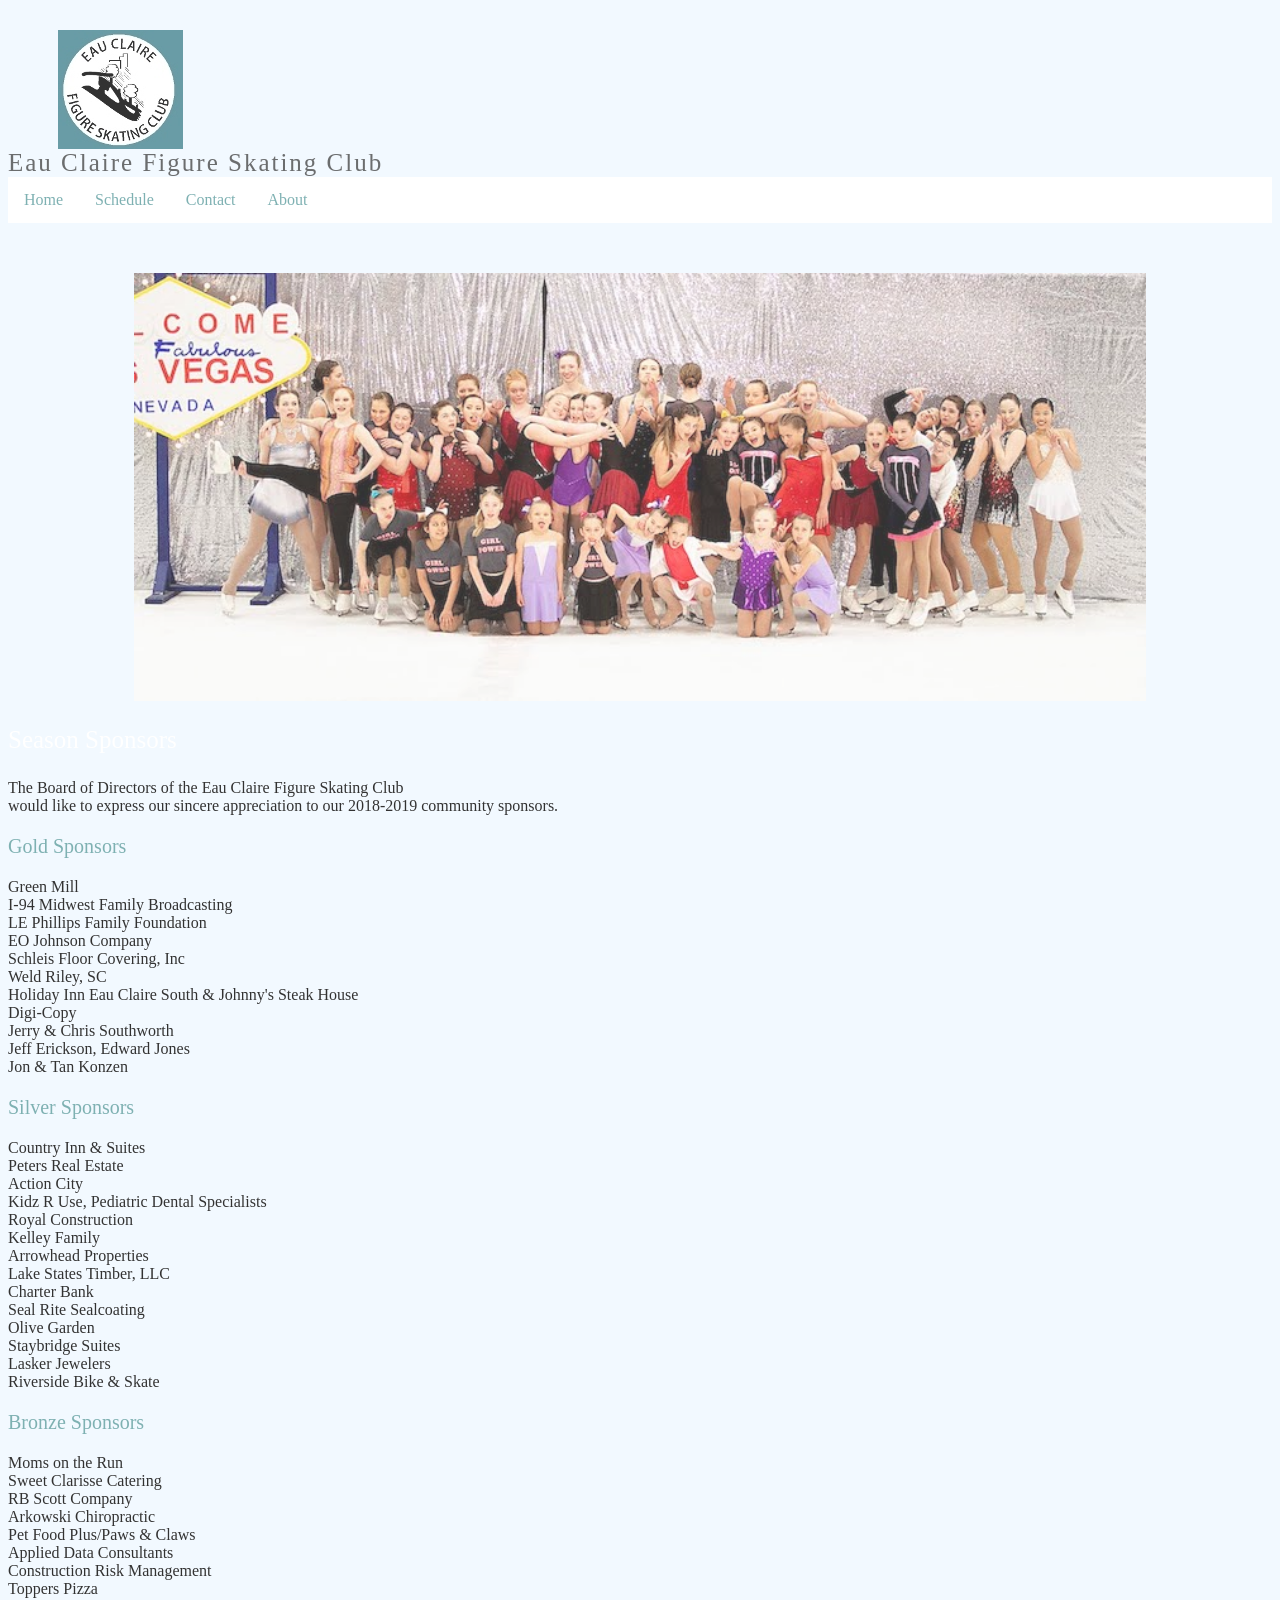
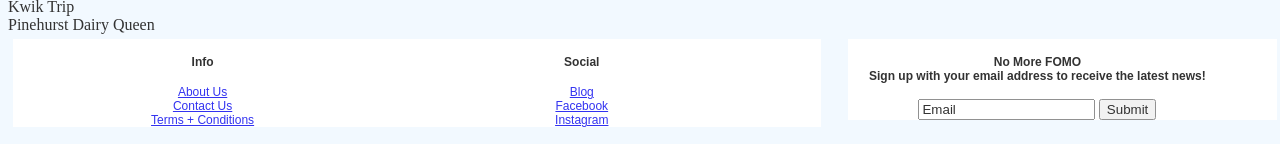
<file: ECFigureSkate/IceSkating.html>
<!DOCTYPE html>
<html lang="en">
<head>
  <title>ECFigureSkate</title>
  <link href="css/stylesheet.css" rel="stylesheet" type="text/css">
    

</head>
<body>
<header>
    <img id= "logo" src="images/ECFigureSkateLogo.jpeg"> <span id= "Title">Eau Claire Figure Skating Club</span> 
   
 
  
  <div class= "ul">
  <ul>
    <li><a class="active" href="#Home.html">Home</a></li>
    <li><a href="schedule.html">Schedule</a></li>
    <li><a href="contact.html">Contact</a></li>
    <li><a href="about.html">About</a></li>
  </ul>
  </div>
  
  <!--<img src="images/ice_background2.jpg">-->
</header>
  
  <img id="SkatePic" src="images/Skaters.jpg">
  
  <p class="Sponsors">Season Sponsors</p>
    <section class= "section1">The Board of Directors of the Eau Claire Figure Skating Club<br> would like to express our sincere appreciation to our 2018-2019 community sponsors. 
    </section>
  
  <p class="Gold">Gold Sponsors</p>
  <section class="section2">
    Green Mill<br>
    I-94 Midwest Family Broadcasting<br>
    LE Phillips Family Foundation<br>
    EO Johnson Company<br>
    Schleis Floor Covering, Inc<br>
    Weld Riley, SC<br>
    Holiday Inn Eau Claire South & Johnny's Steak House<br>
    Digi-Copy<br>
    Jerry & Chris Southworth<br>
    Jeff Erickson, Edward Jones<br>
    Jon & Tan Konzen</section>
  
  <p class="Silver">Silver Sponsors</p>
  <section class="section3">
    Country Inn & Suites<br>
    Peters Real Estate<br>
    Action City<br>
    Kidz R Use, Pediatric Dental Specialists<br>
    Royal Construction<br>
    Kelley Family<br>
    Arrowhead Properties<br>
    Lake States Timber, LLC<br>
    Charter Bank<br>
    Seal Rite Sealcoating<br>
    Olive Garden<br>
    Staybridge Suites<br>
    Lasker Jewelers<br>
    Riverside Bike & Skate</section>
  
  <p class="Bronze">Bronze Sponsors</p>
  <section class="section4">
    Moms on the Run<br>
    Sweet Clarisse Catering<br>
    RB Scott Company<br>
    Arkowski Chiropractic<br>
    Pet Food Plus/Paws & Claws<br>
    Applied Data Consultants<br>
    Construction Risk Management<br>
    Toppers Pizza<br>
    Kwik Trip<br>
    Pinehurst Dairy Queen<br>
  </section>

</body>
  
  <div class="footer">
	
	<ul class="footerinfo1">
		<h4>Info</h4>
		<a href="index.html">About Us</a><br>
		<a href="contactus.html">Contact Us</a><br>
		<a href="#">Terms + Conditions</a><br>
		</ul>
    
    
	<ul class="footerinfo3">
		<h4>Social</h4>
		<a href="https://www.blogger.com/" target="_blank">Blog</a><br>
		<a href="https://www.facebook.com/" target="_blank">Facebook</a><br>
		<a href="https://www.instagram.com/" target="_blank">Instagram</a><br>
		</ul>
    
    <ul class="footerinfo4">
	   <h4>No More FOMO<br>
	   Sign up with your email address to receive the latest news!</h4>
	   <form method="post" action="mailto:khaase2@student.cvtc.edu">
	   <input type="text" name="email" value="Email">
	   <input type="submit" value="Submit">
	   </form>
	</ul>
    
  </div>
</html>
</file>
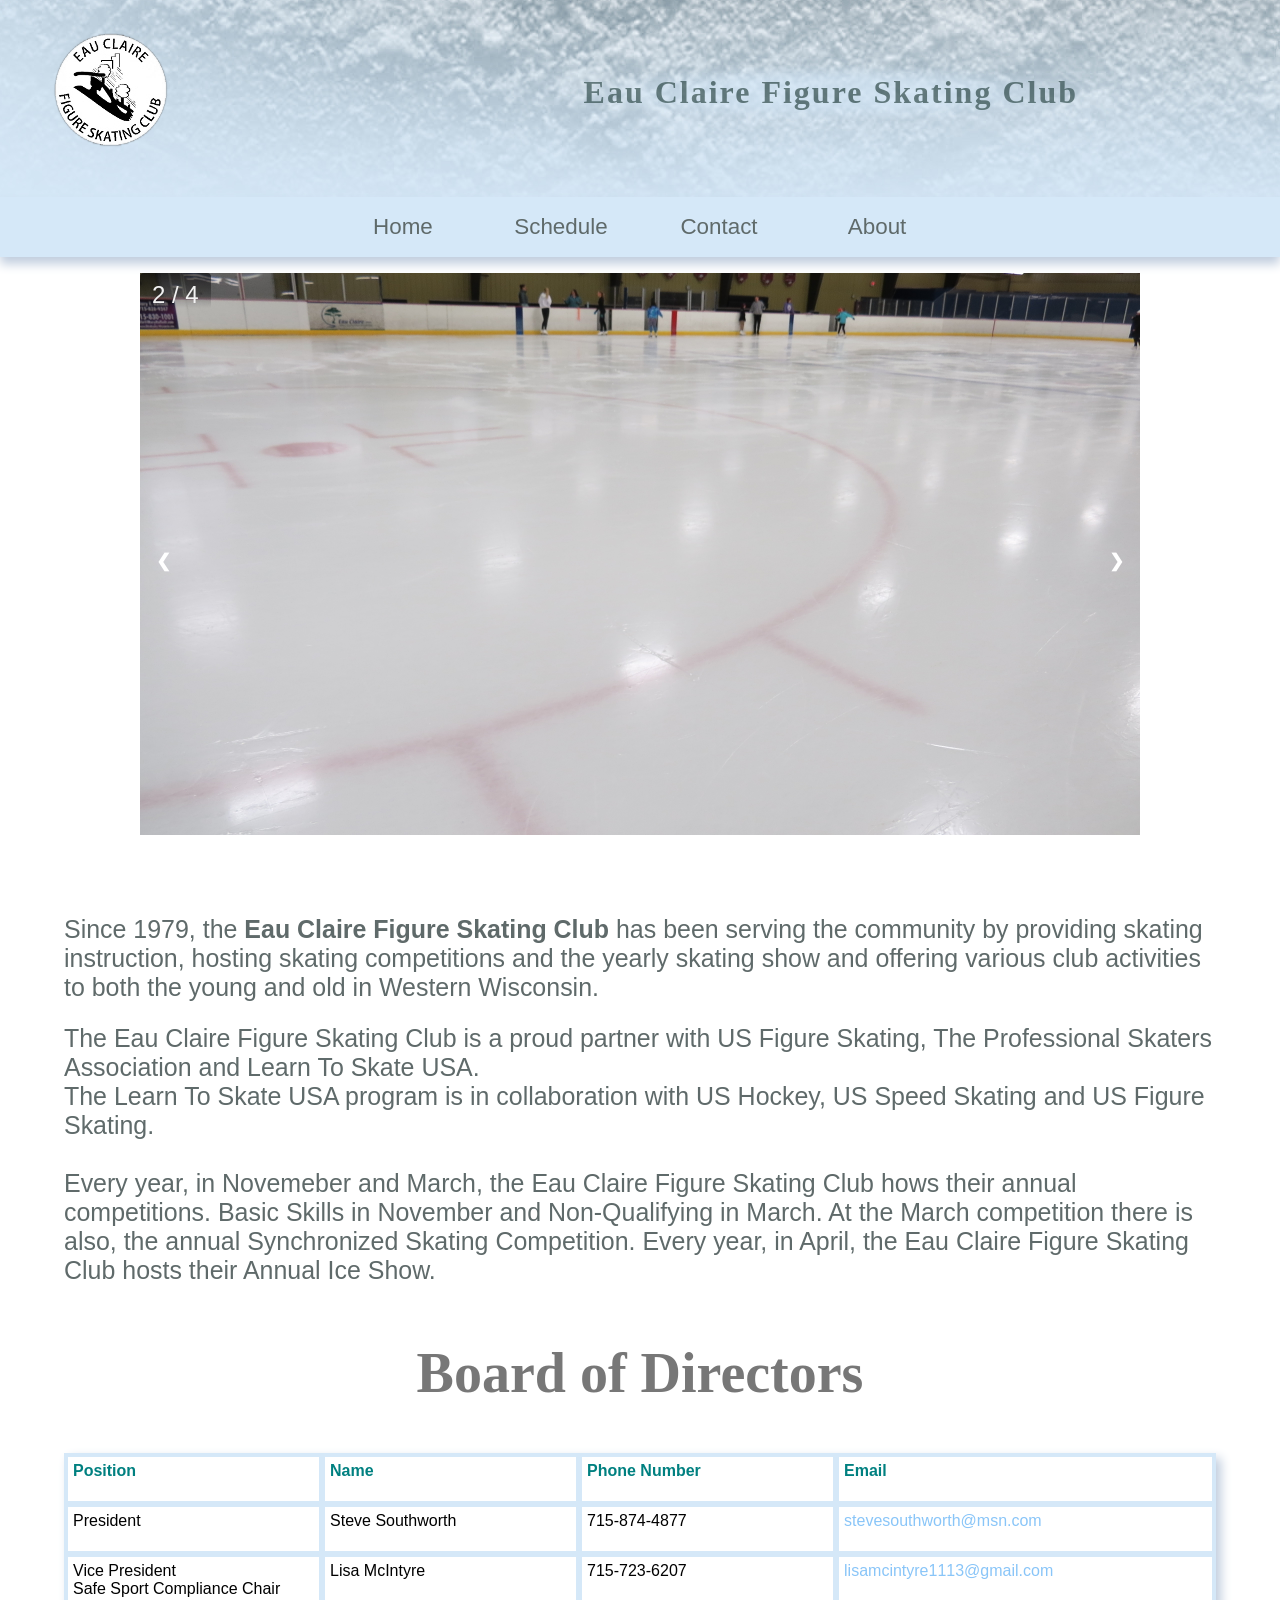
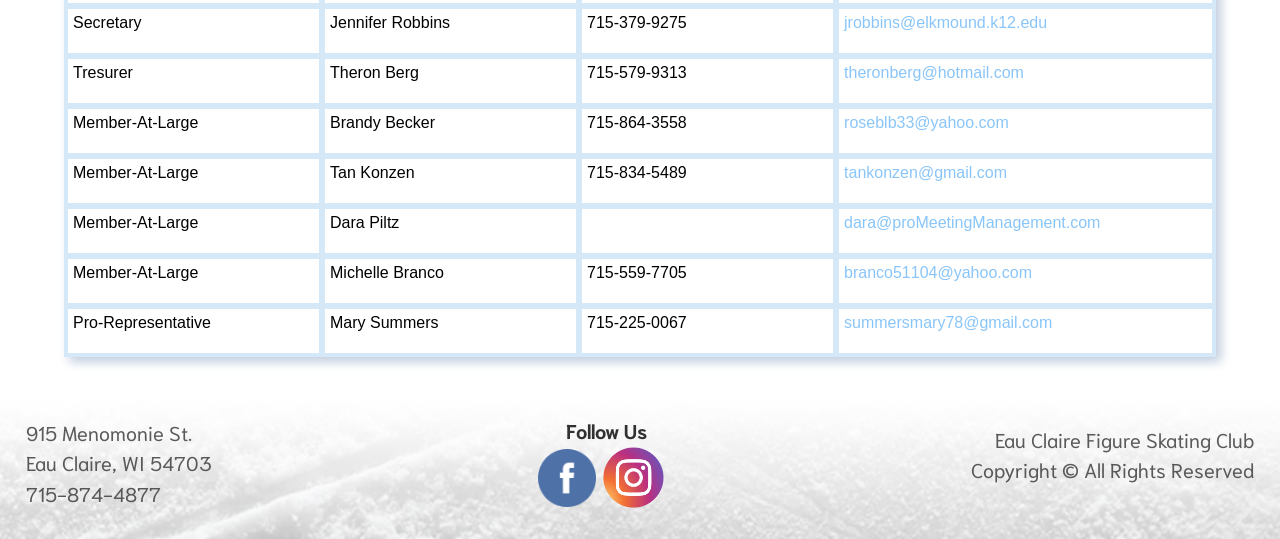
<file: Front end/about.html>
<!DOCTYPE html>
<html lang="en">
<head>
  <title>ECFigureSkate</title>
  <link href="css/stylesheet.css" rel="stylesheet" type="text/css">
  <link href="css/slideshow.css" rel="stylesheet" type="text/css">
</head>
<body>
<header>
	    <img id= "logo" src="images/ECFigureSkateLogo.png"> 
        <span id= "Title">Eau Claire Figure Skating Club</span> 
	   
        
        <ul id="nav">
          <div class="ul">
            <li><a href="IceSkating.html">Home</a></li>
            <li><a href="scheduleView.html">Schedule</a></li>
            <li><a href="contact.html">Contact</a></li>
            <li><a href="about.html">About</a></li>
            </div>
        </ul>
        
	  
	  <!--<img src="images/ice_background2.jpg">-->
	</header>
  
  <div id="main">
    
    
    <!-- Slideshow container -->
<div class="slideshow-container">

  <!-- Full-width images with number and caption text -->
  <div class="mySlides fade">
    <div class="numbertext">1 / 4</div>
    <img src="images/slideshow/2018-10-09%2006.41.46-1.jpg" style="width:100%">
  </div>
  <div class="mySlides fade">
    <div class="numbertext">2 / 4</div>
    <img src="images/slideshow/2018-10-09%2006.42.06.jpg" style="width:100%">
  </div>
  <div class="mySlides fade">
    <div class="numbertext">3 / 4</div>
    <img src="images/slideshow/2018-10-09%2006.48.09.jpg" style="width:100%">
  </div>  
  <div class="mySlides fade">
    <div class="numbertext">4 / 4</div>
    <img src="images/slideshow/2018-10-09%2006.48.51.jpg" style="width:100%">
  </div>

  <!-- Next and previous buttons -->
  <a class="prev" onclick="plusSlides(-1)">&#10094;</a>
  <a class="next" onclick="plusSlides(1)">&#10095;</a>
</div>
<br>

    
    <section id= "about">
      <p id="aboutIntro">Since 1979, the <strong>Eau Claire Figure Skating Club</strong> has been serving the community by providing skating instruction, hosting skating competitions and the yearly skating show and offering various club activities to both the young and old in Western Wisconsin.</p><br>
      <p id="aboutIntro">The Eau Claire Figure Skating Club is a proud partner with US Figure Skating, The Professional Skaters Association and Learn To Skate USA.<br>
      The Learn To Skate USA program is in collaboration with US Hockey, US Speed Skating and US Figure Skating.
      <br>
      <br>
      Every year, in Novemeber and March, the Eau Claire Figure Skating Club hows their annual competitions. Basic Skills in November and Non-Qualifying in March. At the March competition there is also, the annual Synchronized Skating Competition.
      Every year, in April, the Eau Claire Figure Skating Club hosts their Annual Ice Show. </p>
    </section>
    
   <section id="boardOfDirectors">
   	<h2 id="hDirect">Board of Directors</h2>
          <table class="boardOfDirectors">
            <tr class="boardOfDirectorsTR"><th>Position</th><th>Name</th><th>Phone Number</th><th>Email</th>
            <tr>
              <td>President</td> 
              <td>Steve Southworth</td>  
              <td>715-874-4877</td>  
              <td><a href="mailto:stevesouthworth@msn.com">stevesouthworth@msn.com</a></td>
            </tr>
            <tr>
              <td>Vice President<br>Safe Sport Compliance Chair</td>
              <td>Lisa McIntyre</td>
              <td>715-723-6207</td>  
              <td><a href="mailto:lisamcintyre1113@gmail.com">lisamcintyre1113@gmail.com</a></td>
            </tr>
            <tr>
              <td>Secretary</td>
              <td>Jennifer Robbins</td>  
              <td>715-379-9275</td>  
              <td><a href="mailto:jrobbins@elkmound.k12.edu">jrobbins@elkmound.k12.edu</a></td>
            </tr>
            <tr>
              <td>Tresurer</td>
              <td>Theron Berg</td>  
              <td>715-579-9313</td> 
              <td><a href="mailto:theronberg@hotmail.com">theronberg@hotmail.com</a></td>
            </tr>
            <tr>
              <td>Member-At-Large</td>
              <td>Brandy Becker</td>
              <td>715-864-3558</td>  
              <td><a href="mailto:roseblb33@yahoo.com">roseblb33@yahoo.com</a></td>
            </tr>
            <tr>
              <td>Member-At-Large</td>
              <td>Tan Konzen</td>  
              <td>715-834-5489</td>  
              <td><a href="mailto:tankonzen@gmail.com">tankonzen@gmail.com</a></td>
            </tr>
            <tr>
              <td>Member-At-Large</td>
              <td>Dara Piltz</td>
              <td>  </td>  
              <td><a href="mailto:dara@proMeetingManagement.com">dara@proMeetingManagement.com</a></td>
            </tr>
            <tr>
              <td>Member-At-Large</td>
              <td>Michelle Branco</td>  
              <td>715-559-7705</td>  
              <td><a href="mailto:branco51104@yahoo.com">branco51104@yahoo.com</a></td>
            </tr>
            <tr>
              <td>Pro-Representative</td>
              <td>Mary Summers</td>  
              <td>715-225-0067</td>  
              <td><a href="mailto:summersmary78@gmail.com">summersmary78@gmail.com</a></td>
            </tr>
          </table>
   </section>
  
</div>
  <!--<div class="footer">	
	<ul id="footerinfo">
		<h4>Info</h4>
		<a href="about.html">About Us</a><br>
		<a href="contact.html">Contact Us</a><br>
    </ul>    
	<ul id="footersocial">
		<h4>Social</h4>
        <div class="social"><a class="social" id="facebook" href="https://www.facebook.com/eauclairefigureskate" target="_blank"></a></div>
        <div class="social"><a class="social" id="instagram" href="https://www.instagram.com/ec.figureskaters/" target="_blank"></a></div>
    </ul>    
  </div>-->
      <footer class="newfooter">
      <div id="footer-address">
        <p>
          915 Menomonie St.
          <br>
          Eau Claire, WI 54703
          <br>
          715-874-4877
          <br>
        </p>

      </div>
      <div id="follow-us">
        <h6> Follow Us </h6>
        <div id="facebook2">
          <a href= "https://www.facebook.com/eauclairefigureskate"  target="_blank"> <img src="images/facebook_icon.png"> </a>
        </div>
        <div id="instagram2">
          <a href= "https://www.instagram.com/ec.figureskaters/" target="_blank"> <img  src="images/instagram_icon.png"> </a>
        </div>
      </div>
        <div id="rights">
          <p>
            Eau Claire Figure Skating Club <br>
            Copyright &copy; All Rights Reserved
          </p>
        </div>
    </footer>
    <script>
      var slideIndex = 1;
showSlides(slideIndex);


function showSlides() {
    var i;
    var slides = document.getElementsByClassName("mySlides");
    for (i = 0; i < slides.length; i++) {
        slides[i].style.display = "none"; 
    }
    slideIndex++;
    if (slideIndex > slides.length) {slideIndex = 1} 
    slides[slideIndex-1].style.display = "block"; 
    setTimeout(showSlides, 5000); // Change image every 2 seconds
}
    </script>
  </body>
   
</html>
  <!-- Idk what's going on here but it was invalid html so I commented it out -sks
/*<<<<<<< HEAD
</body>
</html>
=======
</html>
>>>>>>> 5eecba372fe746730c32172f70d1462ac21bff67 -->
</file>
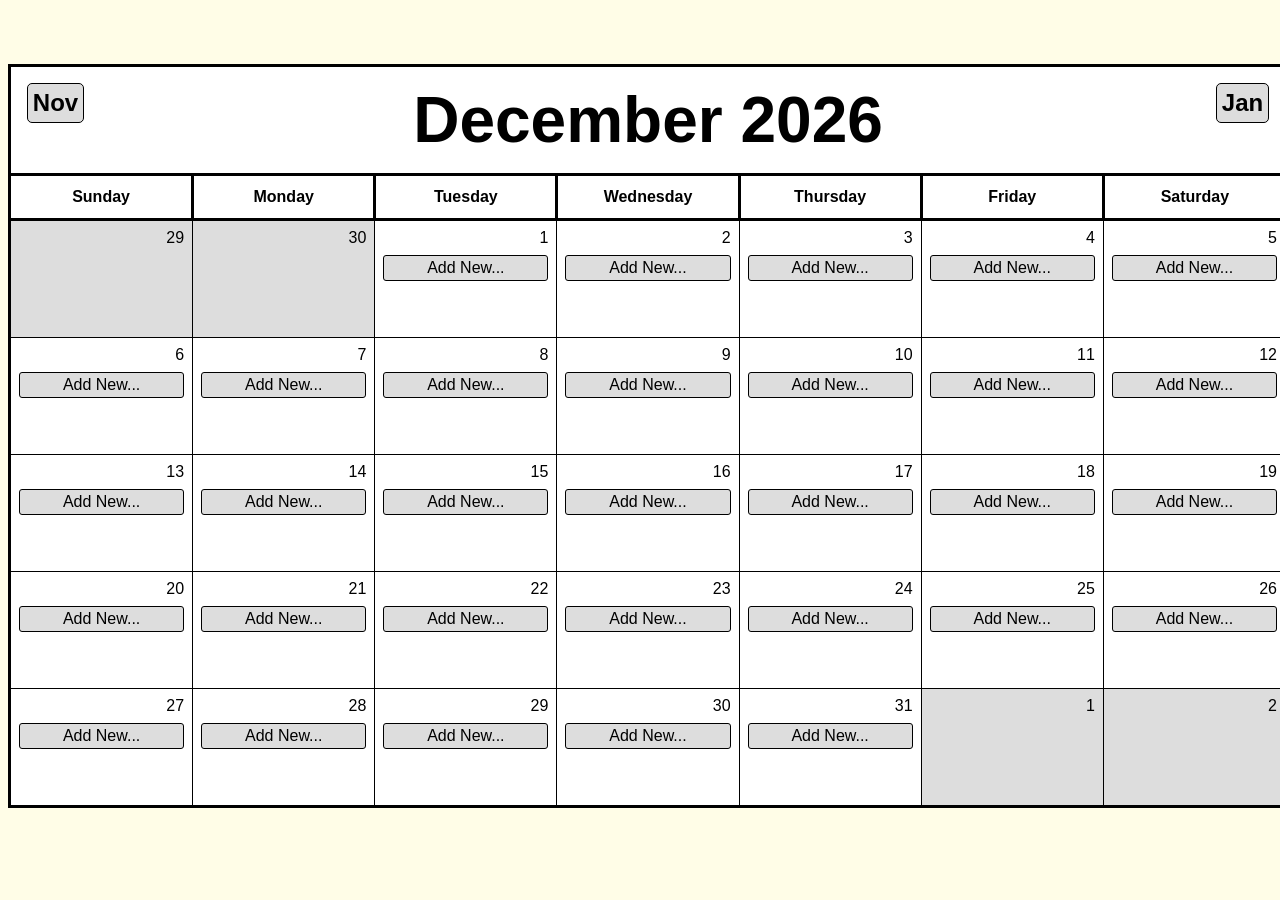
<file: Front end/admin.html>
<!DOCTYPE html>
<html lang="en-US">
<head>
	<meta charset="utf-8">
    <title>Admin</title>
    <link rel="stylesheet" href="css/admin.css">
</head>
<body>
    <div id="modal">
        <div id="flex">
            <div id="newSession">
                <h1>New Session</h1>
                <fieldset>
                    <p><label>Date: </label><span id="newSessionDate"></span></p>
                    <p>
                        <label>Time: </label>
                        <select name="hour">
                            <option value="12" selected>12</option>
                            <option value="01">01</option>
                            <option value="02">02</option>
                            <option value="03">03</option>
                            <option value="04">04</option>
                            <option value="05">05</option>
                            <option value="06">06</option>
                            <option value="07">07</option>
                            <option value="08">08</option>
                            <option value="09">09</option>
                            <option value="10">10</option>
                            <option value="11">11</option>
                        </select>
                        <span> : </span>
                        <select name="minute">
                            <option value="00">00</option>
                            <option value="15">15</option>
                            <option value="30">30</option>
                            <option value="45">45</option>
                        </select>
                        <select name="ampm">
                            <option value="am">AM</option>
                            <option value="pm" selected>PM</option>
                        </select>
                    <p>
                        <label>Type: </label>
                        <select name="type">
                            <option value="f" selected>Freestyle</option>
                            <option value="c">Combo</option>
                            <option value="m">Moves</option>
                        </select>
                    </p>
                </fieldset>
                <div id="buttons">
                    <span id="btnCreate" class="btn" onclick="createSession()">Create</span>
                    <span id="btnDelete" class="btn" onclick="deleteSession()">Delete</span>
                </div>
            </div>
        </div>
    </div>
    <div id="calendar"></div>
    <script src="js/calendar.js"></script>
	<script>
        let modal = document.getElementById("modal");
        let flex = document.getElementById("flex");

        let inputType = document.querySelector('select[name="type"]');
        let inputHour = document.querySelector('select[name="hour"]');
        let inputMinute = document.querySelector('select[name="minute"]');
        let inputAMPM = document.querySelector('select[name="ampm"]');

        let now = new Date(Date.now());
        let currentMonth = new Date(now.getFullYear(), now.getMonth(), 1);

        let calendarYear = currentMonth.getFullYear();
        let calendarMonth = currentMonth.getMonth();
        let calendarDate = 1;

        buildCalendar();

        function nextMonth() {
            currentMonth = new Date(currentMonth.getFullYear(), currentMonth.getMonth() + 1, 1);
            buildCalendar();
        }

        function prevMonth() {
            currentMonth = new Date(currentMonth.getFullYear(), currentMonth.getMonth() - 1, 1);
            buildCalendar();
        }

        function buildCalendar() {
            calendaryear = currentMonth.getFullYear();
            calendarMonth = currentMonth.getMonth();
            calendarDate = 1;
            let calendarContainer = document.getElementById("calendar");
            while (calendarContainer.firstChild) {
                calendarContainer.removeChild(calendarContainer.firstChild);
            }
            createCalendar(calendarContainer, currentMonth.getFullYear(), currentMonth.getMonth(), function(cell, date) {
                cell.appendChild(document.createTextNode(date.getDate()));
                if (cell.getAttribute("class") != "inactive") {
                    let ul = document.createElement("ul");
                    ul.setAttribute("id", `${date.toLocaleString("en-us", { month: "short" })}${date.getDate()}`);
                    let li = document.createElement("li");
                    li.setAttribute("class", "new")
                    li.setAttribute("data-date", date.getDate());
                    li.onclick = newSessionClick;
                    li.appendChild(document.createTextNode("Add New..."));
                    ul.appendChild(li);
                    cell.appendChild(ul);
                }
            });
            fetchSessions();
        }

        function fetchSessions() {
            let start = currentMonth.getTime();
            let end = new Date(currentMonth.getFullYear(), currentMonth.getMonth() + 1, 1).getTime();

            let url = new URL("http://199.223.235.232:8080/IceServer/Sessions");
            url.search = new URLSearchParams({
                "start": start,
                "end": end
            });
            console.log(url.toString());

            fetch(url.toString()).then(function(response) {
                return response.json();
            }).then(function(sessions) {
                for (let session of sessions) {
                    let date = new Date(session.date);
                    let ul = document.getElementById(`${date.toLocaleString("en-us", { month: "short" })}${date.getDate()}`);
                    let li = document.createElement("li");
                    li.setAttribute("data-session", session.id);
                    li.setAttribute("class", session.type);
                    li.onclick = function(event) {
                        let session = event.target.dataset.session;
                        let index = selectedSessions.indexOf(session);
                        if (index == -1) {
                            selectedSessions.push(session);
                        } else {
                            selectedSessions.splice(index, 1);
                        }
                    };
                    let text = document.createTextNode(`${date.toLocaleString("en-us", { hour: '2-digit', minute: '2-digit', hour12: true })} ${session.attending}/22`);
                    li.appendChild(text);
                    ul.appendChild(li);
                }
            });
        }
        
        function newSessionClick(event) {

            calendarDate = event.target.dataset.date;
            
            let dateElement = document.getElementById("newSessionDate");
            let date = new Date(calendarYear, calendarMonth, calendarDate);
            dateElement.textContent = date.toLocaleDateString("en-us", { year: "numeric", month: "long", day: "numeric" });

            document.querySelector('select[name="hour"]').value = "12";
            document.querySelector('select[name="minute"]').value = "00";
            document.querySelector('select[name="ampm"]').value = "pm";
            document.querySelector('select[name="type"]').value = "f";

            modal.style.display = "block";
        }

        window.onclick = function(event) {
            if (event.target == flex) {
                modal.style.display = "none";
            } else if (event.target == document.getElementById("btnNext")) {
                nextMonth();
            } else if (event.target == document.getElementById("btnPrev")) {
                prevMonth();
            }
        }

        function createSession() {
            let hour = inputHour.value % 12;
            if (inputAMPM.value == "pm") {
                hour += 12;
            }
            let date = new Date(calendarYear, calendarMonth, calendarDate, hour, inputMinute.value);
            let ul = document.getElementById(`${date.toLocaleString("en-us", { month: "short" })}${date.getDate()}`);
            let li = document.createElement("li");
            li.setAttribute("data-session", 0);
            li.setAttribute("class", inputType.value);
            li.appendChild(document.createTextNode(`${date.toLocaleString("en-us", { hour: '2-digit', minute: '2-digit', hour12: true })} 0/22`));
            ul.appendChild(li);
            modal.style.display = "none";

            fetch("http://199.223.235.232:8080/IceServer/Sessions", {
                method: 'POST',
                body: JSON.stringify({
                    "date": date.getTime(),
                    "type": inputType.value
                }),
                headers: {
                    'Content-Type': 'text/plain'
                }
            }).then(function(response) {
                return response.json();
            }).then(function(json) {
                console.log(json);
            });
        }

        function deleteSession() {
        }
	</script>
</body>
</html>
</file>
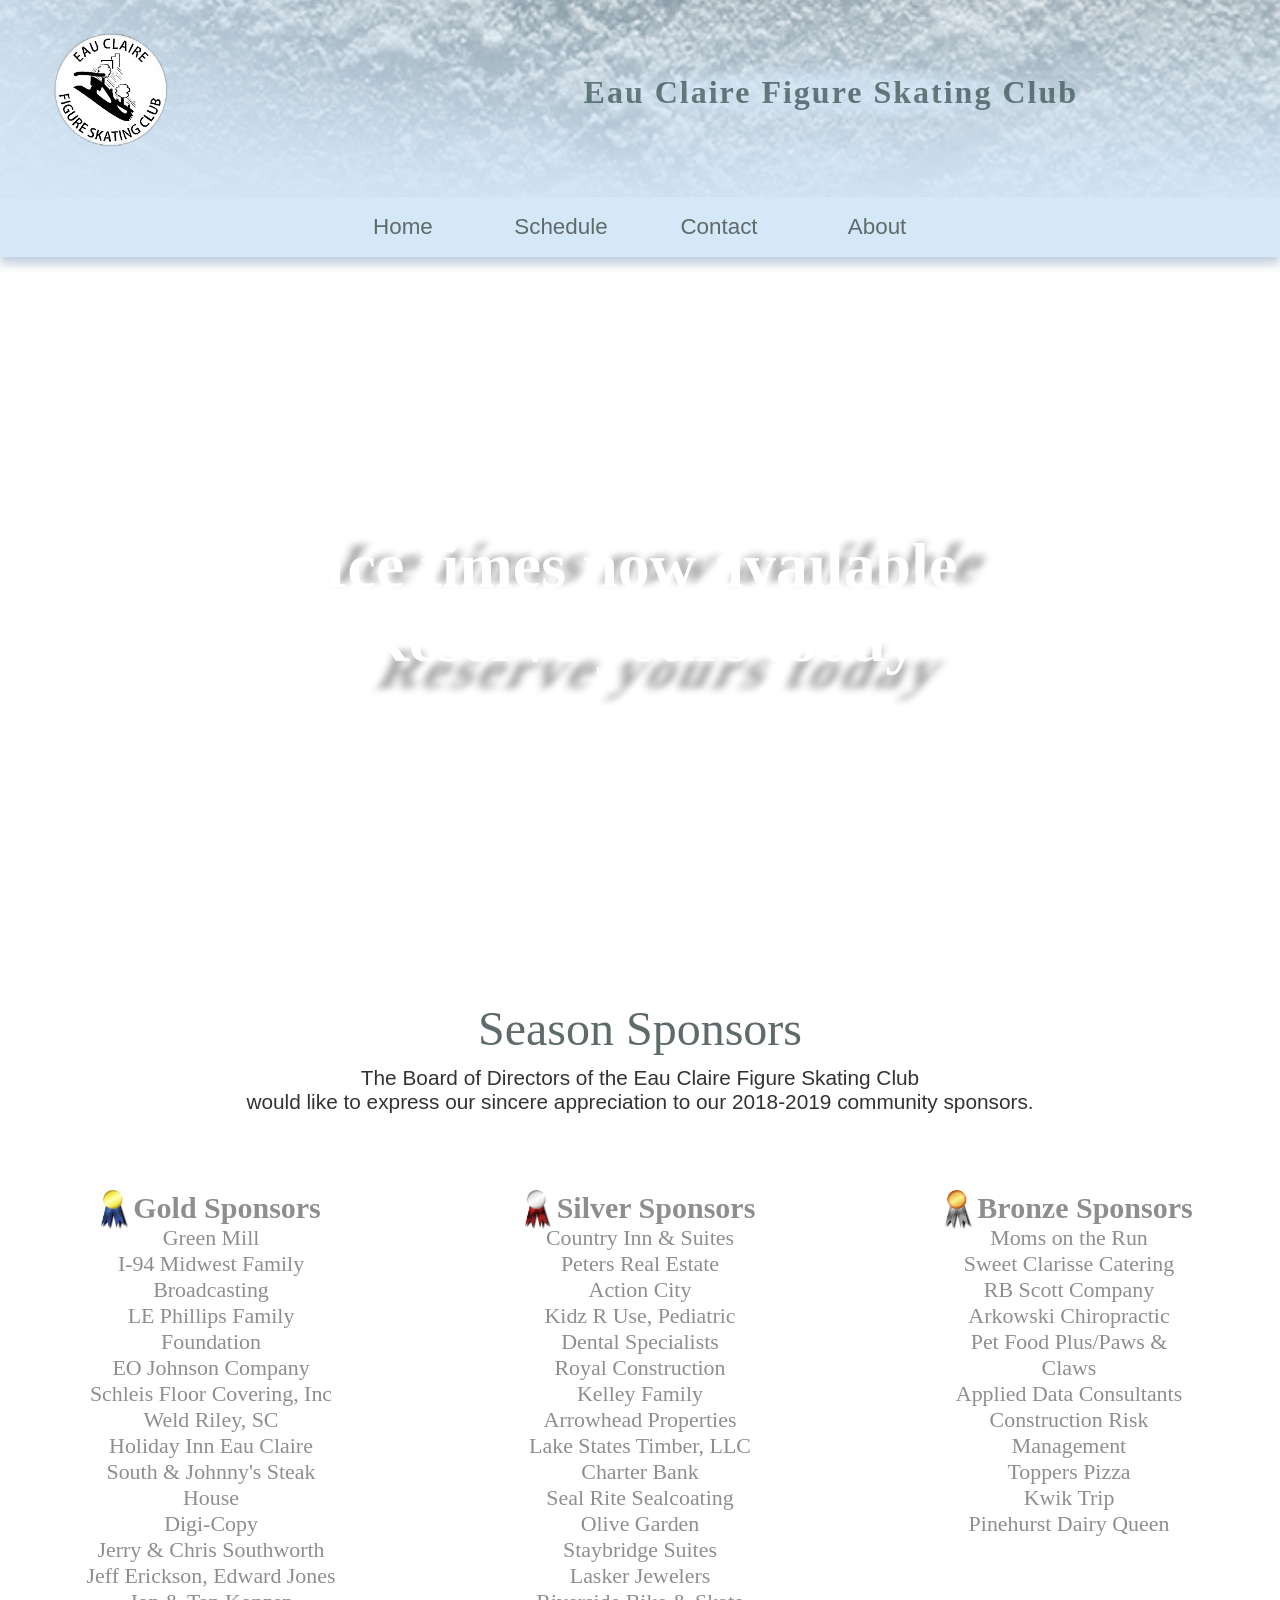
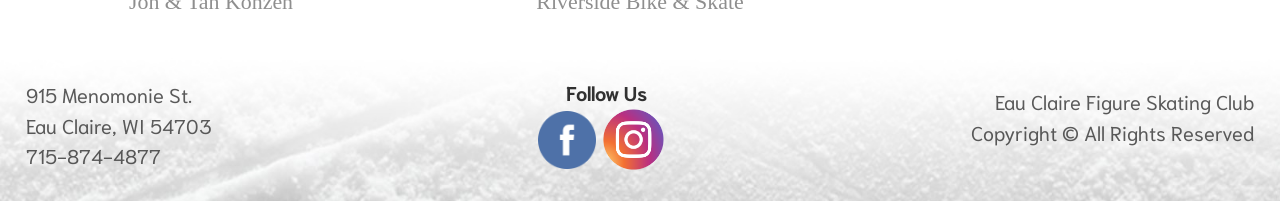
<file: Front end/IceSkating.html>
<!DOCTYPE html>
<html lang="en">
<head>
  <title>ECFigureSkate</title>
  <link href="css/stylesheet.css" rel="stylesheet" type="text/css">
    

</head>
<body>
<header>
	<img id= "logo" src="images/ECFigureSkateLogo.png"> 
	<span id= "Title">Eau Claire Figure Skating Club</span> 	
        
        <ul id="nav">
          <div class="ul">
            <li><a href="IceSkating.html">Home</a></li>
            <li><a href="scheduleView.html">Schedule</a></li>
            <li><a href="contact.html">Contact</a></li>
            <li><a href="about.html">About</a></li>
            </div>
        </ul>
        
	  
	  <!--<img src="images/ice_background2.jpg">-->
	</header>
<video width="100%" muted autoplay loop>
  <source src="videos/Ice_Video.m4v" type="video/mp4">
  Your browser does not support HTML5 video.
</video>
  <h2 id="sessions">Ice times now available<br>
Reserve yours today</h2>
  <h2 id="sessionsShadow1" class="sessionsShadow">Ice times now available</h2>
  <h2 id="sessionsShadow2" class="sessionsShadow">Reserve yours today</h2>
<section>
<div id="main">
    <section id= "Sponsor">
      <p class="Sponsors">Season Sponsors</p>
      <p id="intro">The Board of Directors of the Eau Claire Figure Skating Club<br> would like to express our sincere appreciation to our 2018-2019 community sponsors. </p>
    </section>
  
  <section id="gold"class="sponsor">
      <img src="images/gold.png" alt="gold" height="40px" class="ribbon">
    <p class="hSponsor" id="hGold">Gold Sponsors</p>
    <p class="pSponsor">Green Mill<br>
    I-94 Midwest Family Broadcasting<br>
    LE Phillips Family Foundation<br>
    EO Johnson Company<br>
    Schleis Floor Covering, Inc<br>
    Weld Riley, SC<br>
    Holiday Inn Eau Claire South & Johnny's Steak House<br>
    Digi-Copy<br>
    Jerry & Chris Southworth<br>
    Jeff Erickson, Edward Jones<br>
      Jon & Tan Konzen</p>
  </section>
  
      <section id="silver" class="sponsor">
        <img src="images/silver.png" alt="silver" height="40px" class="ribbon">

        <p class="hSponsor" id="hSilver">Silver Sponsors</p>
        <p class="pSponsor">Country Inn & Suites<br>
          Peters Real Estate<br>
          Action City<br>
          Kidz R Use, Pediatric Dental Specialists<br>
          Royal Construction<br>
          Kelley Family<br>
          Arrowhead Properties<br>
          Lake States Timber, LLC<br>
          Charter Bank<br>
          Seal Rite Sealcoating<br>
          Olive Garden<br>
          Staybridge Suites<br>
          Lasker Jewelers<br>
            Riverside Bike & Skate</p>
  </section>
  
      <section id="bronze" class="sponsor">
        <img src="images/bronze.png" alt="bronze" height="40px" class="ribbon">

        <p class="hSponsor" id="hBronze">Bronze Sponsors</p>
          <p class="pSponsor">Moms on the Run<br>
          Sweet Clarisse Catering<br>
          RB Scott Company<br>
          Arkowski Chiropractic<br>
          Pet Food Plus/Paws & Claws<br>
          Applied Data Consultants<br>
          Construction Risk Management<br>
          Toppers Pizza<br>
          Kwik Trip<br>
          Pinehurst Dairy Queen</p><br>
  </section>
</div>
</section>


  <footer class="newfooter">
    <div id="footer-address">
      <p>
        915 Menomonie St.
        <br>
        Eau Claire, WI 54703
        <br>
        715-874-4877
        <br>
      </p>

    </div>
     <div id="follow-us">
      <h6> Follow Us </h6>
     <div id="facebook2">
        <a href= "https://www.facebook.com/eauclairefigureskate"  target="_blank"> <img src="images/facebook_icon.png"> </a>
     </div>
     <div id="instagram2">
        <a href= "https://www.instagram.com/ec.figureskaters/" target="_blank"> <img  src="images/instagram_icon.png"> </a>
     </div>
     </div>
     <div id="rights">
        <p>
          Eau Claire Figure Skating Club <br>
          Copyright &copy; All Rights Reserved
        </p>
     </div>
  </footer>
</body>
</html>
</file>
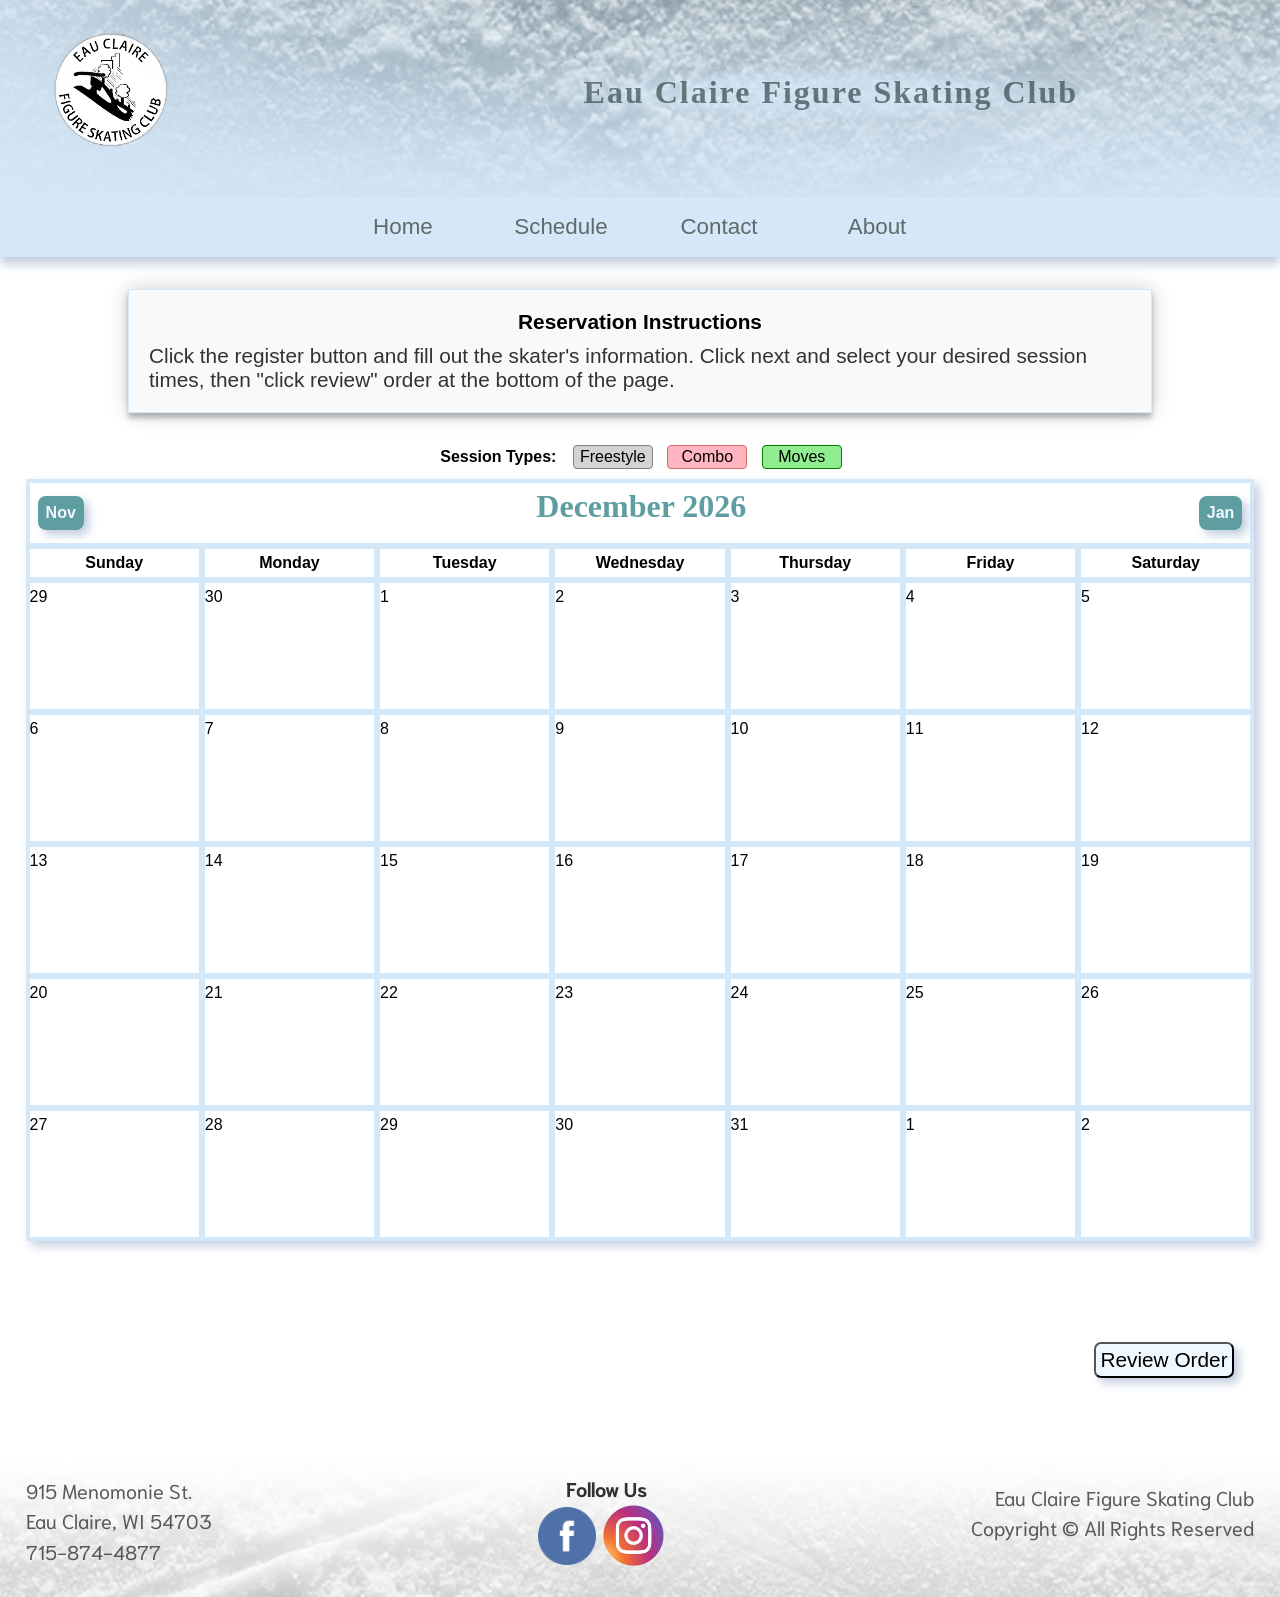
<file: Front end/schedule.html>
<!DOCTYPE html>
<html lang="en">
<head>
  <title>Schedule</title>
  <meta charset="utf-8">
  <link href="css/stylesheet.css" rel="stylesheet">
  <script src="js/calendar.js"></script>
</head> 
<body class="schedule-body">
  <header>
	    <img id= "logo" src="images/ECFigureSkateLogo.png"> 
        <span id= "Title">Eau Claire Figure Skating Club</span> 
	   
        
        <ul id="nav">
          <div class="ul">
            <li><a href="IceSkating.html">Home</a></li>
            <li><a href="scheduleView.html">Schedule</a></li>
            <li><a href="contact.html">Contact</a></li>
            <li><a href="about.html">About</a></li>
            </div>
        </ul>
        
	  
	  <!--<img src="images/ice_background2.jpg">-->
	</header>
  <div id="instructions">
    <h4>Reservation Instructions</h4>
    <p>Click the register button and fill out the skater's information. Click next and select your desired session times, then "click review" order at the bottom of the page.</p>
  </div>
  <div id="sessiontypes">
	  <h4 id="sessiontypeh4">Session Types: </h4>
	    <div class="key freestyle">
	      Freestyle
	    </div>
	    <div class="key combo">
	      Combo
	    </div>
	    <div class="key moves">
	      Moves
	    </div>
	  
  </div>
  <div class="scheduleContent" id="scheduleMain"></div>
  <div class="scheduleContent">
        <button onclick="toSummaryPage()">Review Order</button>
  </div>
  <div class="footer">	
	<ul id="footerinfo">
  <div id="scheduleMain"></div>
  
  
  <footer class="newfooter">
    <div id="footer-address">
      <p>
      915 Menomonie St.
      <br>
      Eau Claire, WI 54703
      <br>
      715-874-4877
      <br>
      </p>
    </div>
    <div id="follow-us">
      <h6> Follow Us </h6>
      <div id="facebook2">
      <a href= "https://www.facebook.com/eauclairefigureskate"  target="_blank"> <img src="images/facebook_icon.png"> </a>
      </div>
    <div id="instagram2">
      <a href= "https://www.instagram.com/ec.figureskaters/" target="_blank"> <img  src="images/instagram_icon.png"> </a>
      </div>
    </div>
    <div id="rights">
      <p>
      Eau Claire Figure Skating Club <br>
      Copyright &copy; All Rights Reserved
      </p>
    </div>
  </footer>
  
  <script>
    let selectedSessions = [];
    let now = new Date(Date.now());
    let currentMonth = new Date(now.getFullYear(), now.getMonth(), 1);

    buildCalendar(currentMonth.getFullYear(), currentMonth.getMonth());
    populateCalendar();

    // Add the calendar for the current year and month as a child of 'scheduleMain' div.
    function buildCalendar() {
      let parentElement = document.getElementById("scheduleMain");
      while (parentElement.firstChild) {
        parentElement.removeChild(parentElement.firstChild);
      }
      createCalendar(parentElement, currentMonth.getFullYear(), currentMonth.getMonth(), function(cell, date) {
        cell.appendChild(document.createTextNode(date.getDate()));
        if (!cell.classList.contains("inactive")) {
          let ul = document.createElement("ul");
          ul.setAttribute("id", `${date.toLocaleString("en-us", { month: "short" })}${date.getDate()}`);
          cell.appendChild(ul);
        }
      });
    }

    function populateCalendar() {
      let url = new URL("http://199.223.235.232:8080/IceServer/Sessions");
      url.search = new URLSearchParams({
          "start": currentMonth.getTime(),
          "end": new Date(currentMonth.getFullYear(), currentMonth.getMonth() + 1, 1).getTime()
      });

      // Populate the calendar with session times fetched from the server.
      fetch(url.toString())
      .then(function(response) {
        return response.json();
      })
      .then(function(sessions) {
        let typeKey = {
          "f": "freestyle",
          "c": "combo",
          "m": "moves"
        }
        for (let session of sessions) {
          let date = new Date(session.date);
          let ul = document.getElementById(`${date.toLocaleString("en-us", { month: "short" })}${date.getDate()}`);
          if (ul) {
            let li = document.createElement("li");
            li.classList.add(typeKey[session.type]);
            if (selectedSessions.indexOf(session.id) > -1) {
              li.classList.add("selected");
            }
            li.setAttribute("data-session", session.id);
            li.onclick = selectSession;
            li.textContent = `${date.toLocaleString("en-us", { hour: '2-digit', minute: '2-digit', hour12: true })} `;
            if (session.attending >= 25) {
              let span = document.createElement("span");
              span.textContent = `<span class="sessionFull">${session.attending}/22</span>`;
              li.appendChild(span);
            } else {
              li.textContent += `${session.attending}/25`;
            }
            ul.appendChild(li);
          }
        }
      });
    }

    function changeMonth(delta) {
      currentMonth = new Date(currentMonth.getFullYear(), currentMonth.getMonth() + delta, 1);
      buildCalendar();
      populateCalendar();
    }

    function selectSession(event) {
      let sessionID = parseInt(event.target.dataset.session, 10);
      let index = selectedSessions.indexOf(sessionID);
      if (index > -1) {
        selectedSessions.splice(index, 1);
        event.target.classList.remove("selected");
      } else {
        selectedSessions.push(sessionID);
        event.target.classList.add("selected");
      }
    }

    function toSummaryPage(event) {
      let params = new URLSearchParams(window.location.search);
      for (let sessionID of selectedSessions) {
        params.append("session", sessionID);
      }
      let a = document.createElement("a");
      a.href = `summary.html?${params.toString()}`;
      document.body.appendChild(a);
      a.click();
    }

    window.onclick = function(event) {
      if (event.target == document.getElementById("btnNext")) {
        changeMonth(1);
      } else if (event.target == document.getElementById("btnPrev")) {
        changeMonth(-1);
      }
    }
  </script>
</body>
</html>
</file>
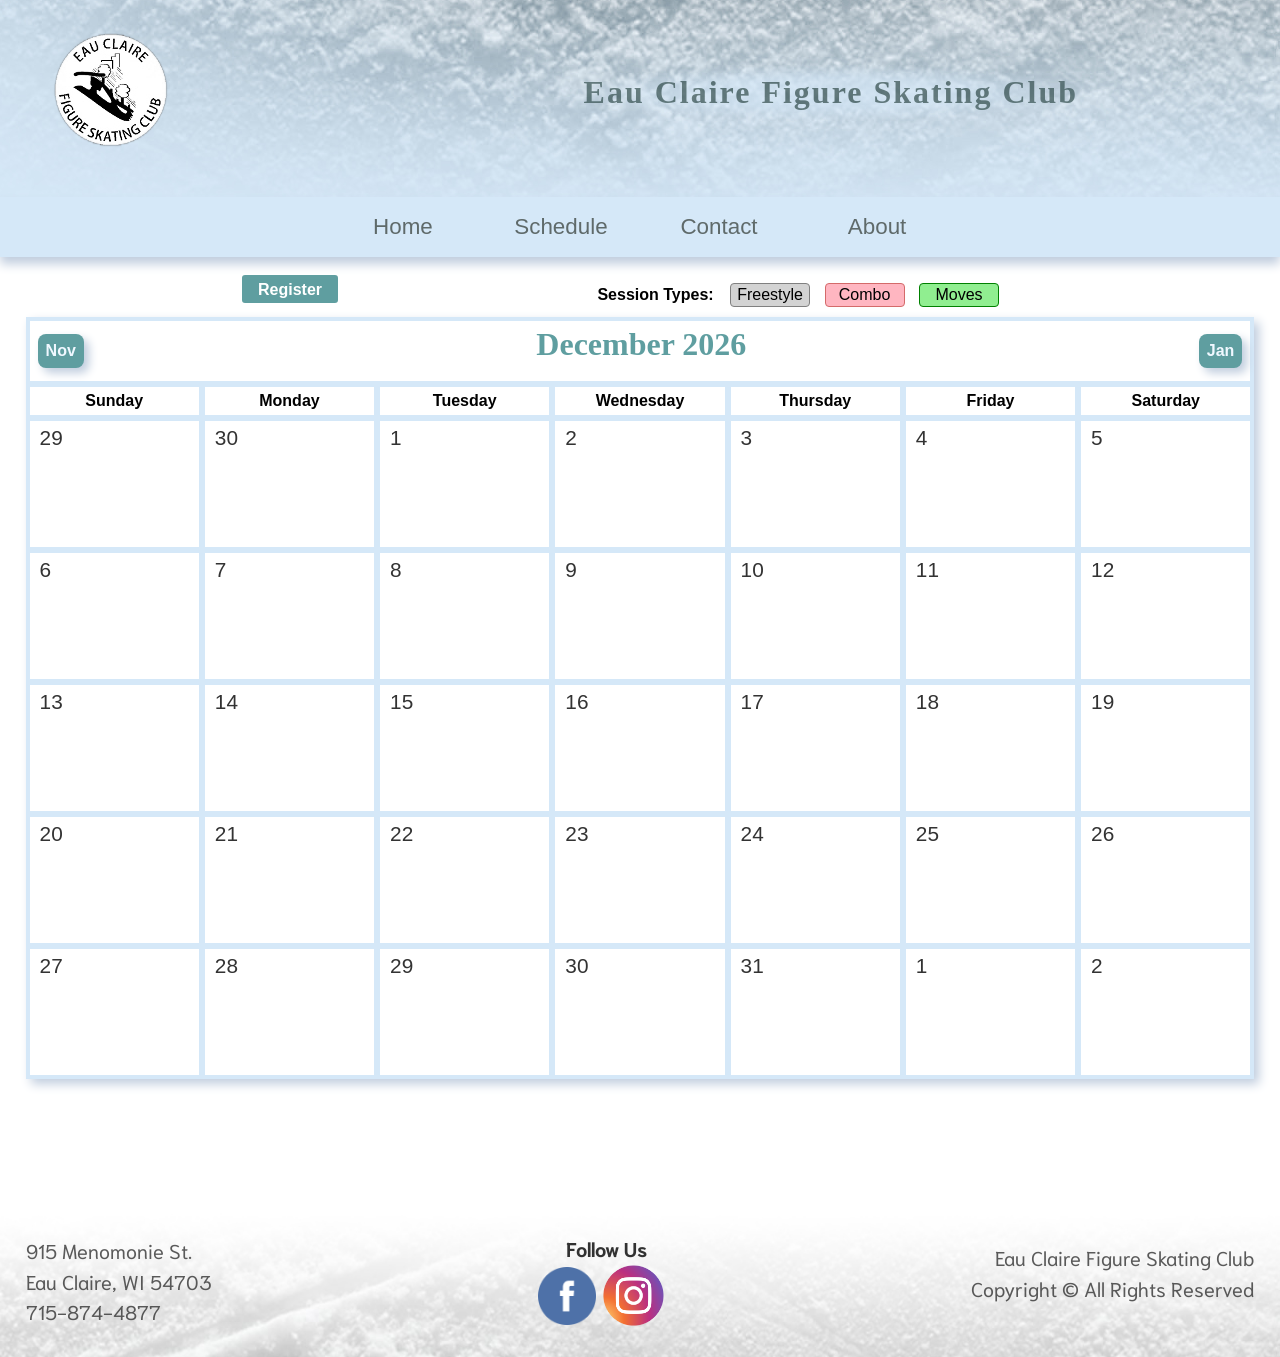
<file: Front end/scheduleView.html>
<!DOCTYPE html>
<html lang="en">
<head>
  <title>Schedule</title>
  <meta charset="utf-8">
  <link href="css/stylesheet.css" rel="stylesheet">
  <link href="css/infoStyle.css" rel="stylesheet">
  <script src="js/calendar.js"></script>
  <script src="https://code.jquery.com/jquery-1.12.4.min.js"></script>
  <script src="js/skater.js"></script>
</head> 
<body class="schedule-body">
  <header>
	    <img id= "logo" src="images/ECFigureSkateLogo.png"> 
        <span id= "Title">Eau Claire Figure Skating Club</span> 
	   
        
        <ul id="nav">
          <div class="ul">
            <li><a class="active" href="IceSkating.html">Home</a></li>
            <li><a href="scheduleView.html">Schedule</a></li>
            <li><a href="contact.html">Contact</a></li>
            <li><a href="about.html">About</a></li>
            </div>
        </ul>
  </header>
        
	  
	  <!--<img src="images/ice_background2.jpg">-->
	  
	  <!-- modal/pop skater form start-->
	 <div id="register"> Register </div>
       <div id="skaterform2"> 
          <div class="container">  
             <fieldset>
              <form id="skatercontact" action="schedule.html" method="get">
                <span id="close">&times;</span>
                <h3>Skater Information</h3>
                <h4>Fill in the following fields</h4>
                <ul id="skaterform">
                  <li>
                    <label for="fName">First Name:</label>
                    <input type="text" id ="fName" name="fName" placeholder="First Name" required>
                  </li>

                  <li>
                    <label for="lName">Last Name:</label>
                    <input type="text" id="lName" name="lName" placeholder="Last Name" required>
                  </li>


                  <li>
                    <label for="phone">Phone Number:</label>
                    <input type="number" id="phone" name="phone" placeholder="715-123-4567" required>
                  </li>

                  <li>
                    <label for="email">Your Email:</label>
                    <input type="email" id="email" name="email" placeholder="youremail@gmail.com" required>
                  </li>


                  <li>
                    <label for="usfsaId">USFSA#:</label>
                    <input type="number" id="usfsaId" name="usfsaId" placeholder="123456" required>
                  </li>


                  <li>
                    <label for="coach">Coach:</label>
                    <input type="text" id="coach" name="coach" placeholder="Adam Rippon">
                  </li>

                  <li>
                    <span>Membership Type:</span>

                      <label for="clubMember" id="1">ECFSC Member</label>
                      <input type="radio" id ="clubMember" name="membership" required>

                      <label for="nonMember" id="2">Non-Member</label>
                      <input type="radio" id ="nonMember" name="membership" required>
                  </li>
                  </ul>
                <button type="submit" value="submit"> Next </button>

                </form>
              </fieldset>
            </div>
        </div>
	  
	  
	 <!-- modal/pop skater form end -->
  <div id="sessiontypes">
	  <h4 id="sessiontypeh4">Session Types: </h4>
	    <div class="key freestyle">
	      Freestyle
	    </div>
	    <div class="key combo">
	      Combo
	    </div>
	    <div class="key moves">
	      Moves
	    </div>
	  
  </div>
  <div class="scheduleContent" id="scheduleMain"></div>
  
  <div class="footer">	
	<ul id="footerinfo">
  <div id="scheduleMain"></div>
  
  
  <footer class="newfooter">
    <div id="footer-address">
      <p>
      915 Menomonie St.
      <br>
      Eau Claire, WI 54703
      <br>
      715-874-4877
      <br>
      </p>
    </div>
    <div id="follow-us">
      <h6> Follow Us </h6>
      <div id="facebook2">
      <a href= "https://www.facebook.com/eauclairefigureskate"  target="_blank"> <img src="images/facebook_icon.png"> </a>
      </div>
    <div id="instagram2">
      <a href= "https://www.instagram.com/ec.figureskaters/" target="_blank"> <img  src="images/instagram_icon.png"> </a>
      </div>
    </div>
    <div id="rights">
      <p>
      Eau Claire Figure Skating Club <br>
      Copyright &copy; All Rights Reserved
      </p>
    </div>
  </footer>
  
  <script>
    let selectedSessions = [];
    let now = new Date(Date.now());
    let currentMonth = new Date(now.getFullYear(), now.getMonth(), 1);

    buildCalendar(currentMonth.getFullYear(), currentMonth.getMonth());
    populateCalendar();

    // Add the calendar for the current year and month as a child of 'scheduleMain' div.
    function buildCalendar() {
      let parentElement = document.getElementById("scheduleMain");
      while (parentElement.firstChild) {
        parentElement.removeChild(parentElement.firstChild);
      }
      createCalendar(parentElement, currentMonth.getFullYear(), currentMonth.getMonth(), function(cell, date) {
        let p = document.createElement("p");
        p.textContent = date.getDate();
        cell.appendChild(p);
        //cell.appendChild(document.createTextNode(date.getDate()));
        if (!cell.classList.contains("inactive")) {
          let ul = document.createElement("ul");
          ul.setAttribute("id", `${date.toLocaleString("en-us", { month: "short" })}${date.getDate()}`);
          cell.appendChild(ul);
        }
      });
    }

    function populateCalendar() {
      let url = new URL("http://199.223.235.232:8080/IceServer/Sessions");
      url.search = new URLSearchParams({
          "start": currentMonth.getTime(),
          "end": new Date(currentMonth.getFullYear(), currentMonth.getMonth() + 1, 1).getTime()
      });

      // Populate the calendar with session times fetched from the server.
      fetch(url.toString())
      .then(function(response) {
        return response.json();
      })
      .then(function(sessions) {
        let typeKey = {
          "f": "freestyle",
          "c": "combo",
          "m": "moves"
        }
        for (let session of sessions) {
          let date = new Date(session.date);
          let ul = document.getElementById(`${date.toLocaleString("en-us", { month: "short" })}${date.getDate()}`);
          if (ul) {
            let li = document.createElement("li");
            li.classList.add(typeKey[session.type]);
            if (selectedSessions.indexOf(session.id) > -1) {
              li.classList.add("selected");
            }
            li.setAttribute("data-session", session.id);
            li.onclick = selectSession;
            li.textContent = `${date.toLocaleString("en-us", { hour: '2-digit', minute: '2-digit', hour12: true })} `;
            if (session.attending >= 25) {
              let span = document.createElement("span");
              span.textContent = `<span class="sessionFull">${session.attending}/22</span>`;
              li.appendChild(span);
            } else {
              li.textContent += `${session.attending}/25`;
            }
            ul.appendChild(li);
          }
        }
      });
    }

    function changeMonth(delta) {
      currentMonth = new Date(currentMonth.getFullYear(), currentMonth.getMonth() + delta, 1);
      buildCalendar();
      populateCalendar();
    }

    function selectSession(event) {
      let sessionID = parseInt(event.target.dataset.session, 10);
      let index = selectedSessions.indexOf(sessionID);
      if (index > -1) {
        selectedSessions.splice(index, 1);
        event.target.classList.remove("selected");
      } else {
        selectedSessions.push(sessionID);
        event.target.classList.add("selected");
      }
    }

    function toSummaryPage(event) {
      let params = new URLSearchParams(window.location.search);
      for (let sessionID of selectedSessions) {
        params.append("session", sessionID);
      }
      let a = document.createElement("a");
      a.href = `summary.html?${params.toString()}`;
      document.body.appendChild(a);
      a.click();
    }

    window.onclick = function(event) {
      if (event.target == document.getElementById("btnNext")) {
        changeMonth(1);
      } else if (event.target == document.getElementById("btnPrev")) {
        changeMonth(-1);
      }
    }
  </script>
</body>
</html>
</file>
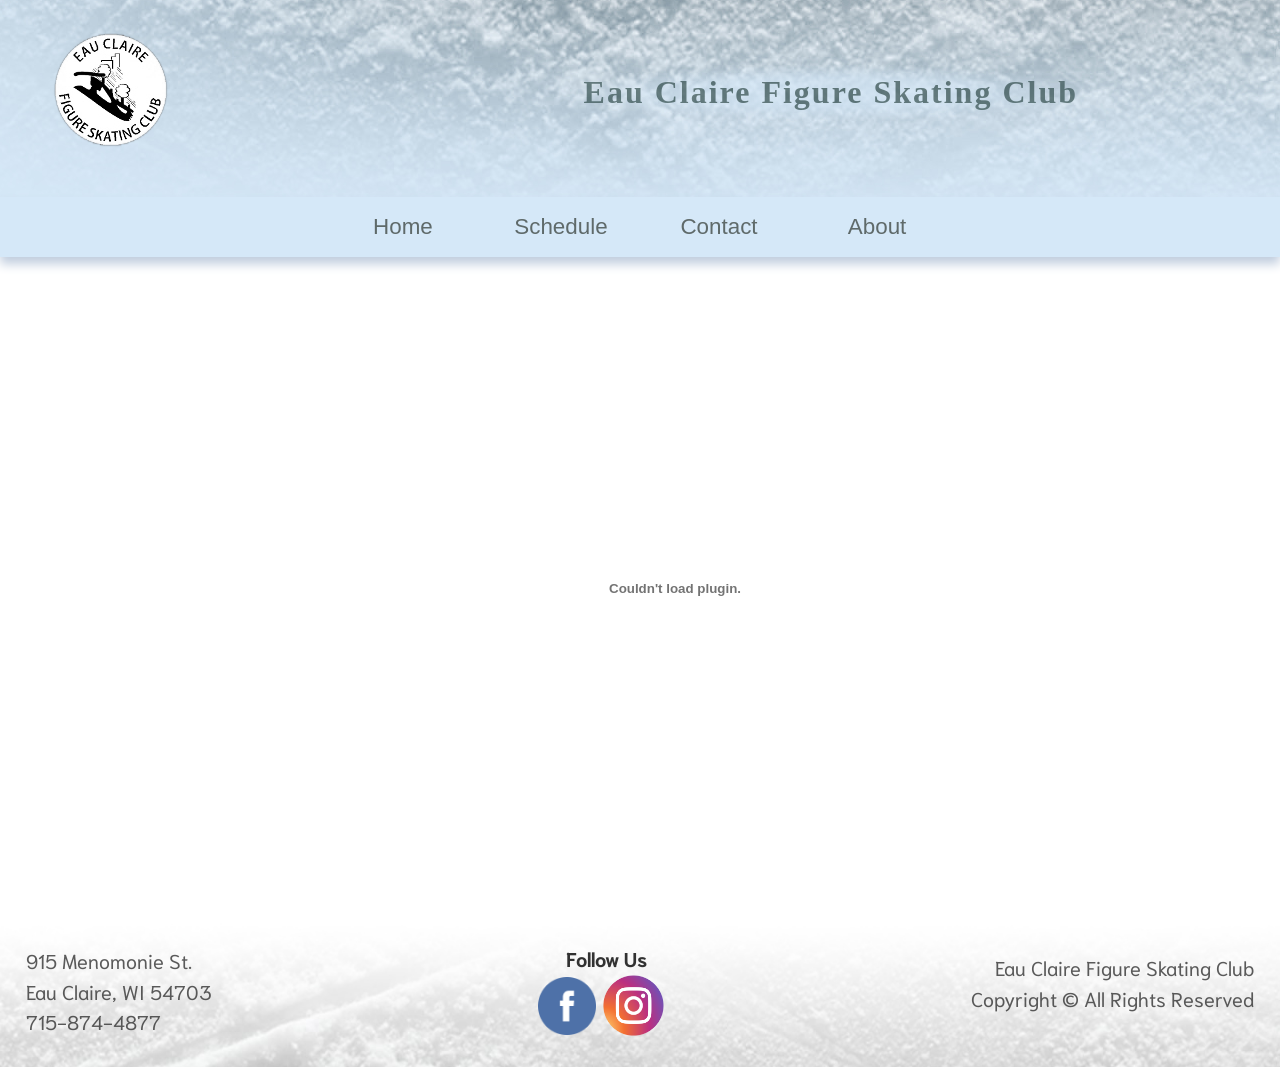
<file: Front end/skaterInfo.html>
<!DOCTYPE html>
<html lang="en">
    <head>
	   <title>Skater Information</title>
	   <meta charset="utf-8">
	   <link href="css/infoStyle.css" rel="stylesheet">
	   <link href="css/stylesheet.css" rel="stylesheet">
	
    </head>
      <body> 
        <script src="js/skater.js"> </script> 
        <header>
	    <img id= "logo" src="images/ECFigureSkateLogo.png"> 
        <span id= "Title">Eau Claire Figure Skating Club</span> 
	   
        
        <ul id="nav">
          <div class="ul">
            <li><a class="active" href="IceSkating.html">Home</a></li>
            <li><a href="skaterInfo.html">Schedule</a></li>
            <li><a href="contact.html">Contact</a></li>
            <li><a href="about.html">About</a></li>
            </div>
        </ul>
        
	  
	  <!--<img src="images/ice_background2.jpg">-->
	</header>
         <main>
          <div class="container">  
            <div id="first">
           
             <fieldset>
              <form id="skatercontact" action="schedule.html" method="get">
                <h3>Skater Information</h3>
                <h4>Fill in the following fields</h4>
                <ul id="skaterform">
                  <li>
                    <label for="fName">First Name:</label>
                    <input type="text" id ="fName" name="fName" placeholder="First Name" required>
                  </li>

                  <li>
                    <label for="lName">Last Name:</label>
                    <input type="text" id="lName" name="lName" placeholder="Last Name" required>
                  </li>


                  <li>
                    <label for="phone">Phone Number:</label>
                    <input type="number" id="phone" name="phone" placeholder="715-123-4567" required>
                  </li>

                  <li>
                    <label for="email">Your Email:</label>
                    <input type="email" id="email" name="email" placeholder="youremail@gmail.com" required>
                  </li>


                  <li>
                    <label for="usfsaId">USFSA#:</label>
                    <input type="number" id="usfsaId" name="usfsaId" placeholder="123456" required>
                  </li>


                  <li>
                    <label for="coach">Coach:</label>
                    <input type="text" id="coach" name="coach" placeholder="Adam Rippon">
                  </li>

                  <li>
                    <span>Membership Type:</span>

                      <label for="clubMember" id="1">ECFSC Member</label>
                      <input type="radio" id ="clubMember" name="membership" required>

                      <label for="nonMember" id="2">Non-Member</label>
                      <input type="radio" id ="nonMember" name="membership" required>
                  </li>
                  </ul>
                <button type="submit" value="submit"> Next </button>

                </form>
              </fieldset>
             </div>
             
             <div id="second">
                <embed id="calendarPDF" src="images/calendar.pdf" width="500px" height="610px">
             </div>
          </div>
       </main>
          
      <footer class="newfooter">
       <div id="footer-container">
          <div id="footer-address">
            <p>
            915 Menomonie St.
            <br>
            Eau Claire, WI 54703
            <br>
            715-874-4877
            <br>
            </p>
          </div>
          <div id="follow-us">
              <h6> Follow Us </h6>
              <div id="facebook2">
              <a href= "https://www.facebook.com/eauclairefigureskate"  target="_blank"> <img src="images/facebook_icon.png"> </a>
              </div>
              <div id="instagram2">
                <a href= "https://www.instagram.com/ec.figureskaters/" target="_blank"> <img  src="images/instagram_icon.png"> </a>
              </div>
          </div>
          <div id="rights">
            <p>
            Eau Claire Figure Skating Club <br>
            Copyright &copy; All Rights Reserved
            </p>
          </div>
        </div>
      </footer>
    </body>
</html>
</file>
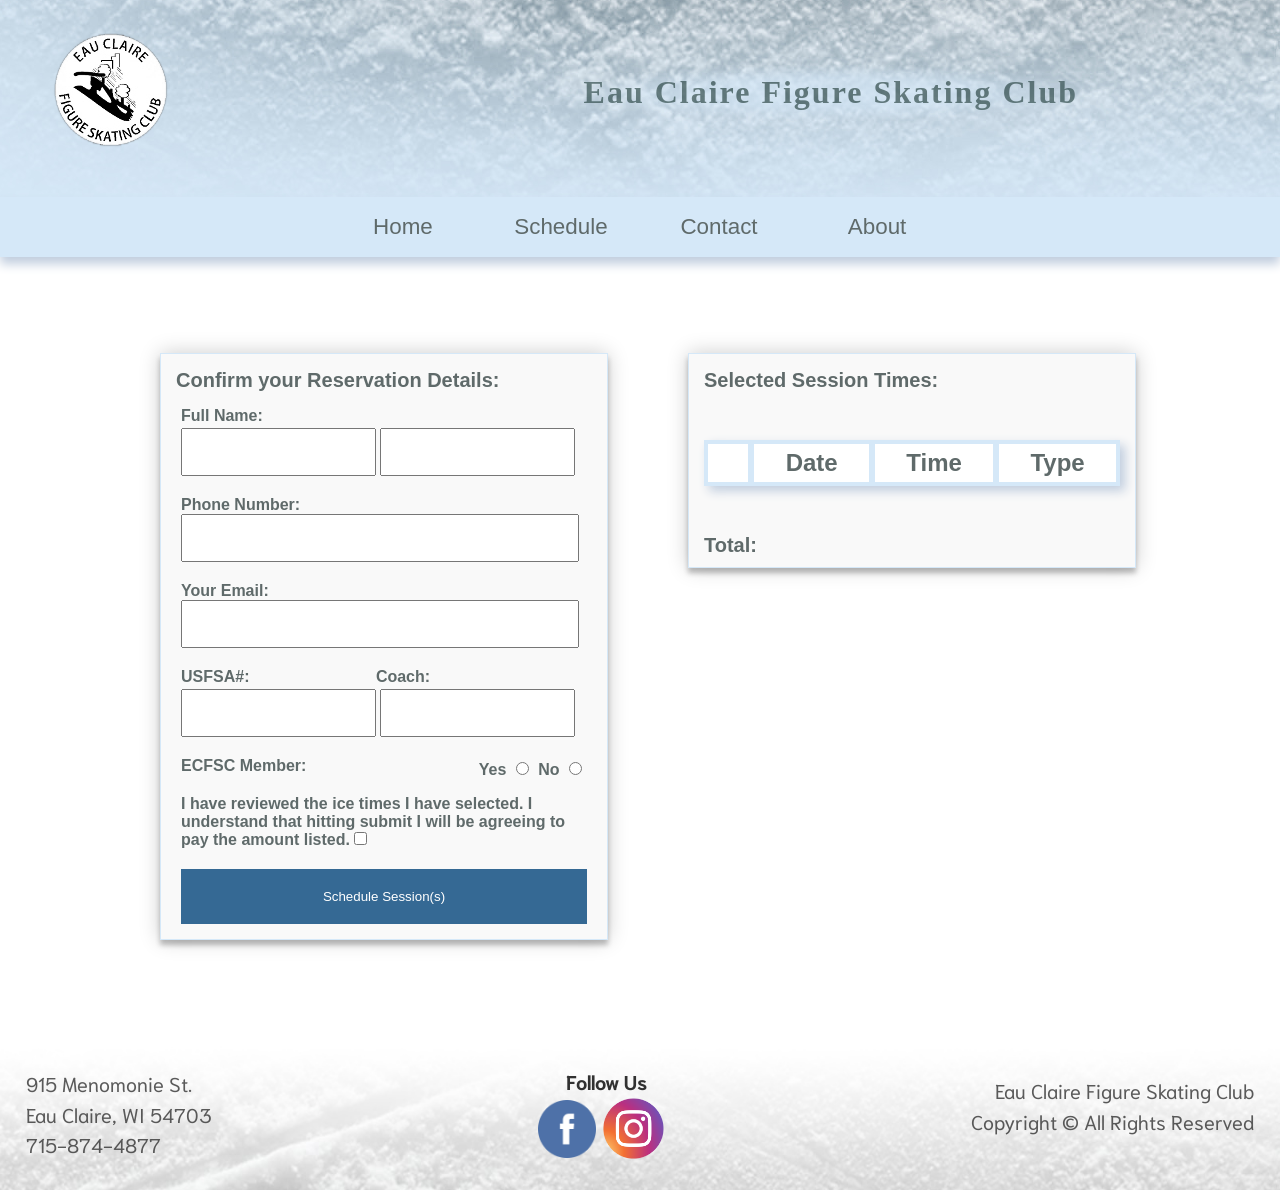
<file: Front end/summary.html>
<!DOCTYPE html>
<html lang="en">
<meta charset="UTF-8"> 
<head>
  <title>Summary</title>
  <link href="css/stylesheet.css" rel="stylesheet" type="text/css">
</head>
<body>
	<header>
	    <img id= "logo" src="images/ECFigureSkateLogo.png"> 
        <span id= "Title">Eau Claire Figure Skating Club</span> 
	   
        
        <ul id="nav">
          <div class="ul">
            <li><a href="IceSkating.html">Home</a></li>
            <li><a href="scheduleView.html">Schedule</a></li>
            <li><a href="contact.html">Contact</a></li>
            <li><a href="about.html">About</a></li>
            </div>
        </ul>
        
	  
	  <!--<img src="images/ice_background2.jpg">-->
	</header>
	<div id="summary-container">
		<div class="row">
			<div class="summary-column">
		             <ul class="contact-form">
		             <h3>Confirm your Reservation Details:</h3>
		                <li>
		                  <label class="block" for="fName">Full Name:</label>
		                  <input type="text" id ="fName" name="fName" class="split-input" required>
		                  <input type="text" id="lName" name="lName"  class="split-input" required>
		                </li>
		                <li>
		                  <label for="phone">Phone Number:</label>
		                  <input type="text" id="phone" name="phone" class="long-input" required>
		                </li>
		                <li>
		                  <label for="email">Your Email:</label>
		                  <input type="email" id="email" name="email" class="long-input" required>
		                </li>
		                <li>
		                  <label for="usfsaId" class="split-label">USFSA#:</label>
		                  <label for="coach" class="split-label">Coach:</label>
		                  <input type="number" id="usfsaId" name="usfsaId" class="split-input" required>
		                  <input type="text" id="coach" name="coach" class="split-input">
		                </li>
		                <li>
		                    <label>ECFSC Member: </label>
		                    <span id="right-float">
			                    <label for="clubMember" class="inline-label">Yes</label>
			                    <input type="radio" id="clubMember" name="membership" required>
			                    <label for="nonMember" class="inline-label" >No</label>
			                    <input type="radio" id="nonMember" name="membership" required>
			                </span>
		                </li>
		                <li>
		                	<label for="agreement" class="inline-label">I have reviewed the ice times I have selected. I understand that hitting submit I will be agreeing to pay the amount listed.</label>
		                	<input type="checkbox" id="agreement" name="agreement" required>
		                </li>
		                <li>
							<button onclick="submitSession()">Schedule Session(s)</button>
		            	</li>
					</ul>
			</div>
			<div class="summary-column" id="summary-selections">
				<h3>Selected Session Times:</h3>
				<table id="session-times">
					<thead>
						<tr>
							<th></th>
							<th>Date</th>
							<th>Time</th>
							<th>Type</th>
						</tr>
					</thead>
					<tbody>
					</tbody>
				</table>
				<h3>Total: <span id="orderTotal"></span></h3>
			</div>
		</div>
	</div>
      <footer class="newfooter">
        <div id="footer-address">
          <p>
          915 Menomonie St.
          <br>
          Eau Claire, WI 54703
          <br>
          715-874-4877
          <br>
          </p>
        </div>
        <div id="follow-us">
          <h6> Follow Us </h6>
          <div id="facebook2">
          <a href= "https://www.facebook.com/eauclairefigureskate"  target="_blank"> <img src="images/facebook_icon.png"> </a>
          </div>
        <div id="instagram2">
          <a href= "https://www.instagram.com/ec.figureskaters/" target="_blank"> <img  src="images/instagram_icon.png"> </a>
          </div>
        </div>
        <div id="rights">
          <p>
          Eau Claire Figure Skating Club <br>
          Copyright &copy; All Rights Reserved
          </p>
        </div>
      </footer>
      <script>
      	function submitSession() {
					let params = new URLSearchParams(window.location.search);
			fetch("http://199.223.235.232:8080/IceServer/Register", {
        		method: 'POST',
        		body: JSON.stringify({
         				"member": {
						"usfsn": document.getElementById("usfsaId").value,
						"fname": document.getElementById("fName").value,
						"lname": document.getElementById("lName").value,
						"email": document.getElementById("email").value,
						"phone": document.getElementById("phone").value,
						"coach": document.getElementById("coach").value,
						"isMember": document.getElementById("clubMember").checked
				},
          		"sessions": params.getAll("session")
	        	}),
	        	headers: {
	          		'Content-Type': 'text/plain'
	        	}
      		}).then(function(response) {
        		console.log(response.status);
				if (response.status == 200) {
					alert("Registration successful.");
					window.location.href = "schedule.html";
				} else {
					alert("Registration failed.");
				}
     		});
			return false;
      	}
      </script>
	 <script src="js/summary.js"></script>
 </body>
 </html>
</file>
<file: ECFigureSkate/css/stylesheet.css>
html{
  background-color: green;
  background-image: url("ice_background2.jpg");
  background: no-repeat;
  opacity: 0.8;

}

body {
  background-color: aliceblue;
}

#Title {
  font-family: cursive;
  font-size: 25px;
  letter-spacing: 2px;
  opacity: 0.7;
  text-align: right;
  position: relative;
  
}

/*header {
  text-align: center;
}
*/

#logo {
  position: relative;
  text-align: right;
  display: block;
  margin-left: 50px;
  margin-top: 30px;
}



ul {
    list-style-type: none;
    margin: 0;
    padding: 0;
    overflow: hidden;
    background-color: white;
}

li {
    float: left;
}

li a {
    display: block;
    color: cadetblue;
    text-align: center;
    padding: 14px 16px;
    text-decoration: none;
}

li a:hover {
    background-color: aliceblue;
}

.Sponsors {
  text-align: left;
  font-size: 25px;
  color: white;
  
}

.section1 {
  font-size: 16px;
}

.Gold {
  font-size: 20px;
  color: cadetblue;
}

.Silver {
  font-size: 20px;
  color: cadetblue;

}

.Bronze {
  font-size: 20px;
  color: cadetblue;
}

#SkatePic {
  display: block;
  margin-top: 50px;
  margin-left: auto;
  margin-right: auto;
  width: 80%;
}

.footer {
    background-color: aliceblue;
    padding: 5px;
    text-align: center;
	color: black;
	font: 12px "HelveticaNeue";
	font-family: "HelveticaNeue","Helvetica Neue",Helvetica,Arial,sans-serif;
	width: 100%;
	display: inline-block;

}

.footerinfo1 {
    float: left;
	text-align: center;
	display: inline;
	alink: black;
	vlink: black;
	color: black;
    width: 30%;
}

.footerinfo3 {
    float: left;
	text-align: center;
	display: inline;
	padding-right: 50px;
    width: 30%;

}

.footerinfo4 {
	float: right;
	text-align: center;
	display: inline;
	padding-right: 50px;
    width: 30%;
}
</file>
<file: Front end/css/stylesheet.css>
@import url(https://fonts.googleapis.com/css?family=Niramit:400,300,600);

* {
  margin: 0;
  padding: 0;
  box-sizing: border-box;
  -webkit-box-sizing: border-box;
  -moz-box-sizing: border-box;
  -webkit-font-smoothing: antialiased;
  -moz-font-smoothing: antialiased;
  -o-font-smoothing: antialiased;
  font-smoothing: antialiased;
  text-rendering: optimizeLegibility;
}
html{
 
  background-image: url("ice_background2.jpg");  
  background: no-repeat;
  font-family: sans-serif
}

body {
  background-color: white;
}

p{
  color: #333;
  font-size: 1.3em;
}
#Title {
  font-family: cursive;
  font-size: 2em;
  font-weight: bold;
  letter-spacing: 2px;
  opacity: 0.7;
  text-align: right;
  position: relative;
  margin-right: 15%;
  margin-top: 2em;
  margin-bottom: 1em;
  float: right;
  color: #355050;
  padding: 10px;
  background: radial-gradient(ellipse at center, rgba(213,232,248,1) 0%,rgba(213,232,248,0.87) 37%,rgba(213,232,248,0) 70%,rgba(213,232,248,0) 100%);
}

header {
  background-image: url("../images/ice-background-1.jpg");
  background-repeat: no-repeat;
  background-position: bottom right;
  background-color: #d5e8f8;
  padding-bottom: 1em;  
  margin-bottom: 2em;
  text-align: center;
}

#logo {
  position: relative;
  text-align: right;
  display: block;
  margin-left: 50px;
  padding-top: 30px;
  margin-bottom: 1em;
  float: left
}

/*NAV STUFF*/
li a {
    display: block;
    color: #5F6A6A;
    text-align: center;
    padding: 14px 16px;
    text-decoration: none;
} 
.ul{
  margin-left: auto;
  margin-right: auto;
  padding: 0;
  padding-left: 15%;
  padding-right: 15%;
  width: 90%;
  background-color: #d5e8f8;
  color: white;
}
#nav li{
  display: inline-block;
  font-size: 1.4em;
  margin-top: 3px;
  margin-bottom: 3px; 
  width: 20%;
}
#nav{
  background-color: #d5e8f8;
  width: 100%;
  clear: both;
  position: relative;
  top: 2em;
  box-shadow: 0 7px 10px #c0cdde
}
/*END NAV STUFF*/

a{
  color: #89c5f8;
  text-decoration: none;
}
a:hover{
  color: #1b4b4d;
  text-decoration: underline
}
li a:hover {
    background-color: #89c5f8;
}
.Sponsors {
  font-size: 3em;
  color: #5F6A6A;
  font-family: cursive;
  margin-bottom: 10px
}

.section1 {
  font-size: 16px;
}

#sessiontypes {
  margin: auto;
  width: 50%;
}
#sessiontypeh4 {
  display: inline-block;
  padding: 2px;
  margin-top: 1px;
  
}

.key {
  display: inline-block;
  text-align: center;
  padding-top: 2px;
  padding: 2px;
  border-radius: 4px;
  margin-left: 10px;
  margin-bottom: 10px;
  width: 80px;
}

.moves {
  background-color: lightgreen;
  border: 1px solid green;
}

.combo {
  background-color: lightpink;
  border: 1px solid #d46a6a;
}

.freestyle {
  background-color: lightgray;
  border: 1px solid grey;
}

#SkatePic {
  display: block;
  margin-top: 50px;
  margin-left: auto;
  margin-right: auto;
  margin-bottom: 0;
  width: 80%;
  text-align: center;
}


/* footer css   */


.newfooter {
  background-image: url("../images/footer.jpg");
  background-size: cover;
  width: 100%;
  height: 150px;
  margin-top: 20px;
  padding-top: 10px;
  padding-bottom: 6px;
  position: relative;
  z-index: -100px;
}
#footer-address {
  float: left;
  font-family: "Niramit", Helvetica, Arial, sans-serif;
  font-size: 20px;
  opacity: .8;
  line-height: 1.525em;
  width: 30%;
  padding-bottom: 10px;
  margin-left: 2%;
  margin-top: 18px;
  display: inline-block;
}
#follow-us {
  float: left;
  width: 30%;
  display: inline-block;
  text-align:  center;
  margin-top: 18px;
}

#follow-us h6 {
  font-size: 20px;
  font-family: "Niramit", Helvetica, Arial, sans-serif;
  margin-left: 10px;
  padding-bottom: 2px; 
  text-align:  center;
  opacity: .8;
  
}

#rights {
  float: right;
  font-family: "Niramit", Helvetica, Arial, sans-serif;
  font-size: 20px;
  line-height: 1.525em;
  width: 30%;
  margin-top: 25px;
  display: inline-block;
  text-align: right;
  margin-right: 2%;
  opacity: .8;
}

#facebook2 {
  display: inline-block;
  width: 60px;
  height: 60px;
}

#facebook2 img {
  width: 58px;
  height: 58px;
  margin-bottom: 3px;
}

#instagram2 {
  display: inline-block;
}

#instagram2 img {
  width: 65px;
  height: 65px;
}

/* end of footer css   */

#main{
  width: 90%;
  text-align: center;
  margin-left: auto;
  margin-right: auto;
}
.contact-info h1, .contact-info h2, .contact-info h3{
  text-align: left
}
#scheduleMain{
  margin-bottom: 2em;
  padding-bottom: 1em;
  clear: both
}
.scheduleContent{
  margin-left: auto;
  margin-right: auto;
  width: 96%;
}
table{
  margin-left: auto;
  margin-right: auto;
  margin-bottom: 2em;
  background-color: #d5e8f8;
  box-shadow: 5px 5px 10px #c0cdde;
  width: 100%
}
td, th{
  padding: 5px 0 5px 0;
  width: 13%;
  margin-left: 5px;
  background-color: white;
  border: solid 2px #d5e8f8;
  vertical-align: text-top
}
td{
  height: 130px
}
#sessiontypes{
  display: block;
  margin-left: auto;
  margin-right: auto;
  width: 96%;
  text-align: center
}
.scheduleContent button{
  display: inline-block;
  background-color: aliceblue;
  box-shadow: 5px 5px 10px #c0cdde;
  font-size: 1.3em;
  padding: 4px;
  border-radius: 7px;
  margin: 1em; 
  float: right
}
.scheduleContent button:hover{
  background-color: #fff;
  box-shadow: 3px 3px 5px #c0cdde;
  
}
#scheduleMain h2{
  font-family: cursive;
  text-align: center;
  text-decoration: underline;
}
#scheduleMain li{
  list-style: none;
}
.calendarDay{
  text-align: left;
  margin-top: 0;
  font-size: 1.5em;
}
#contactForm{
  margin-bottom: 3em;
}
#contactForm h3{
  text-align: center;
}
#map{
  margin-left: auto;
  margin-right: auto;
}
#gold{
  float: left;
}
#silver{
  margin-left: auto;
  margin-right: auto;
}
#bronze{
  float: right;
  margin-top: 0;
}
.sponsor{
  width: 294px;
  display: inline-block;
  margin-bottom: 1em
}
.hSponsor{
  font-size: 30px;f
  color: black;
  font-weight: bold;
  font-family: cursive;
  opacity: .55;
  display: inline-block;
}
.ribbon{
  display: inline-block;
  position: relative;
  top: 12px;
}
.pSponsor{
  padding-left: 1em;
  padding-right: 1em;
  opacity: .55;
  font-family: serif;
  font-size: 1.37em
}
#Sponsor{
  margin-bottom: 4em;
}
#intro{
  margin-top: 0
}

#scheduleMain > table li {
  border-radius: 3px;
  margin-left: 0.5em;
  margin-right: 0.5em;
  padding: 0.2em;
  text-align: center;
  cursor: pointer;
}

#scheduleMain > table li.selected {
  background-color: #ffd54f;
}

/* contact.html styles */
.contact-container {
	width: 80%;
	height: 80%;
	margin: 0 auto;
	padding-top: 2em;
}

.contact-column h3 {
	text-align: left;	
	padding-bottom: 1em;
}
.contact-column {
    float: left;
    width: 48%;
    height: 100%;
}

.row {
	height: 100%;
	width: 100%;
	margin: 0;
}

.row:after {
    content: "";
    display: table;
    clear: both;
}

.contact-form, #ContactInfo {
    margin: 0 auto;
    max-width: 500px;
    padding: 15px 15px 10px 15px;
    border: 1px solid #d5e8f8;
    box-shadow: 0 0 20px 0 rgba(0, 0, 0, 0.2), 0 5px 5px 0 rgba(0, 0, 0, 0.24);
    background: #F9F9F9;
    height: 100%;
    color: #5F6A6A;
}

#ContactInfo h3 {
	padding-top: 1em;
}

#ContactInfo img {
	width: 80%;
	margin: 0 auto;
	padding-bottom: 2em;
	padding-top: 2em;
}

.contact-form h1, #ContactInfo h1 {
  display: block;
  font-size: 30px;
  font-weight: 300;
  margin-bottom: 25px;
}

.contact-form .req {
    color:red;
}
.contact-form .split-input {
    width: 48%;
}
#boardOfDirectors{
  margin-top: 2em;
}
#hDirect{
  height: 1.5em;
  margin-top: 1em
}
.split-label {
    width: 48%;
    display: inline-block;
    float: left;
}

.split-label:after {
    content: "";
    display: table;
    clear: both;
}

.contact-form .long-input {
    width: 98%;
}

.contact-form select {
	font-size: 16px;
}

.contact-form textarea {
    height: 5em;
    font-size: 16px;
}

.contact-form input[type=text],
.contact-form input[type=number] {
  height: 3em;
}
.contact-form input[type=email]{
  height: 3em;
}

.contact-form input {
	font-size: 16px;
	padding-left: 1em;
}

.contact-form input[type=submit], 
.contact-form input[type=button],
.contact-form button {
    padding: 1.5em 3em 1.5em 3em;
    border: none;
    color: #ffffff;
    background-color: #7BA7CC;
    background-color: #356994;
    width: 100%;
}

.contact-form input[type=submit]:hover, 
.contact-form input[type=button]:hover,
.contact-form button:hover {
    background-color: #7BA7CC;
    box-shadow: none;
}

.contact-column a {
	color: #356994;
}

.contact-column a:hover {
	color: #7BA7CC;
	text-decoration: none;
}

.contact-form input[type=radio] {
	padding: 5px;
	margin: 5px;
	display: inline;
}
select{
  height: 3em;
}
#right-float {
	float: right;
}

.contact-form label {
	margin: 0 0 3px 0;
    padding: 0px;
    font-weight: bold;
}

.block {
    display: block;
}

.inline {
    display: inline-block;
}

.contact-form li {
    padding: 5px;
    display: block;
    list-style: none;
    margin: 10px 0 0 0;
}

#session-times {
	margin-top: 3em;
	margin-bottom: 3em;
}

#session-times th {
	text-align: center;
	color: #5F6A6A;
	font-size: 1.5em;
}

#session-times td {
	text-align: left;
	color: #5F6A6A;
	font-size: 1.25em;
	padding-left: .5em;
}

#session-times thead tr th:first-child,
tbody tr td:first-child {
	width: 5%;
	min-width: 10px;
  	max-width: 10px;
}

footer p{
  font-size: 1em
}
#map {
	width: 75% !important;
	height: 280px;
	margin: 0 auto;
	position: relative;
	padding-bottom: 3em;
}

address {
	text-align:center;
	padding: 3em;
}

address > span {
	text-align:left; 
	display:inline-block;
	padding: 0;
	margin: 0;
	line-height: 1em;
}

/* summary.html styles */

#summary-container {
	width: 100%;
	height: 100%;
	margin: 0 auto;
	padding: 5em;
}

.summary-column {
    float: left;
    width: 40%;
    height: 100%;
  margin-left: 5em
}

#summary-selections {
	padding: 15px 15px 10px 15px;
    border: 1px solid #d5e8f8;
    box-shadow: 0 0 20px 0 rgba(0, 0, 0, 0.2), 0 5px 5px 0 rgba(0, 0, 0, 0.24);
    background: #F9F9F9;
    color: #5F6A6A;
}


/* about.html styles - start */

.boardOfDirectors table, .boardOfDirectors th, .boardOfDirectors td {
    /*border: 1px solid black;*/
    border-collapse: collapse;
    margin: auto;
    text-align: left
}
td p{
  padding-left: 10px; 
}
.boardOfDirectors th, .boardOfDirectors td {
    padding: 5px;
    height: 3em
}
tr.boardOfDirectorsTR {
	color: teal;
}
#about{
  margin-top: 3em;
  font-size: 1.2em;
}
#aboutIntro {
	text-align: left;
}

.video-container {
  position: relative;
}
video {
  height: auto;
  vertical-align: middle;
  width: 100%;
  opacity: 0.7;
}
.overlay-desc {
  background: rgba(0,0,0,0);
  position: absolute;
  top: 0; right: 0; bottom: 0; left: 0;
  display: flex;
  align-items: center;
  justify-content: center;
}
h2 {
  color: #777777;
  font-family: cursive;
  font-size: 3.5em;
  margin-bottom: .5em;
  text-align: center;
  z-index: 2;
  height: 0
}
#sessions{
  font-size: 4em;
  color: white;
  position: relative;
  top: -6em;
  height: 0;
}
.sessionsShadow{
  color: black;
  opacity: .4;
  z-index: 1;
  position: relative;
  left: .7em;
  transform: skewX(-25deg);
  letter-spacing: 4px;
  filter: blur(4px)
}
#sessionsShadow1{
  top: -7.4em;
}
#sessionsShadow2{
  top: -6em; 
}
main {
  margin: 0 auto;
  width: 80%;
  color: #5F6A6A;
}
#aboutIntro {
  color: #5F6A6A;
}

h3 {
  color: #5F6A6A;
  font-size: 20px;
}

/* about.html styles - end */
#instructions{
  width: 80%;
  margin-right: auto;
  margin-left: auto;
  margin-top: 3em;
  margin-bottom: 2em;
  padding: 20px;  
  border: 1px solid #d5e8f8;
  box-shadow: 0 0 20px 0 rgba(0, 0, 0, 0.2), 0 5px 5px 0 rgba(0, 0, 0, 0.24);
  background: #F9F9F9;
}
#instructions h4{
  font-size: 1.3em;
  text-align: center;
  margin-bottom: .5em
}

#scheduleMain tr:first-child th:not(span):first-child{
  font-size: 2em;
  font-family: cursive;
  color: cadetblue;
}
#scheduleMain span{
  font-size: .5em;
  font-family: sans-serif;
  color: aliceblue;
  background-color: cadetblue;
  border-radius: 8px;
  margin: 8px;
  padding: 8px;
  text-align: center;
  box-shadow: 5px 5px 10px #c0cdde;
  position: relative
}
#btnPrev{
  float: left;
}
#btnNext{
  float: right;
  
}
#scheduleMain span:hover{
  background-color: #378091;
  color: #bcc3c9
}
#scheduleMain span:active{
  top: 1px;
  left: 2px;
  box-shadow: 2px 2px 5px #c0cdde;
  background-color: #378091;
  color: #bcc3c9
}
</file>
<file: Front end/css/slideshow.css>
/* Slideshow container */
.slideshow-container {
  max-width: 1000px;
  position: relative;
  margin: auto;
}

/* Hide the images by default */
.mySlides {
    display: none;
}

/* Next & previous buttons */
.prev, .next {
  cursor: pointer;
  position: absolute;
  top: 50%;
  width: auto;
  margin-top: -22px;
  padding: 16px;
  color: white;
  font-weight: bold;
  font-size: 18px;
  transition: 0.6s ease;
  border-radius: 0 3px 3px 0;
}

/* Position the "next button" to the right */
.next {
  right: 0;
  border-radius: 3px 0 0 3px;
}
.prev{
  left: 0;
  border-radius: 3px 0 0 3px;
}

/* On hover, add a black background color with a little bit see-through */
.prev:hover, .next:hover {
  background-color: rgba(0,0,0,0.8);
}

/* Caption text */
.text {
  color: #f2f2f2;
  font-size: 15px;
  padding: 8px 12px;
  position: absolute;
  bottom: 8px;
  width: 100%;
  text-align: center;
}

/* Number text (1/3 etc) */
.numbertext {
  color: #f2f2f2;
  font-size: 1.5em;
  padding: 8px 12px;
  position: absolute;
  top: 0;
  border-radius: 4px;
  background: linear-gradient(180deg, rgba(0, 0, 0, 0.62) 0%,rgba(0,0,0,0) 80%);
}

.active, .dot:hover {
  background-color: #717171;
}

/* Fading animation */
.fade {
  -webkit-animation-name: fade;
  -webkit-animation-duration: 1.5s;
  animation-name: fade;
  animation-duration: 1.5s;
}

@-webkit-keyframes fade {
  from {opacity: .4} 
  to {opacity: 1}
}

@keyframes fade {
  from {opacity: .4} 
  to {opacity: 1}
}
</file>
<file: Front end/css/admin.css>
html {
    font-family: Verdana, Geneva, Tahoma, sans-serif;
}

body {
    background-color: #fffde7;
}

table, th, td {
    border-collapse: collapse;
}

table, th {
    border: 3px solid #000000;
}

table {
    min-width: 1280px;
    max-width: 1680px;
    margin-top: 4em;
    margin-left: auto;
    margin-right: auto;
    background-color: #FFFFFF;
}

thead > tr:first-child > th {
    font-size: 4em;
    padding: 1rem;
    position: relative;
}

thead > tr:last-child > th {
    padding: 0.75em;
}

td {
    width: 160px;
    height: 100px;
    padding: 0.5em;
    vertical-align: top;
    border: 1px solid #000000;
    text-align: right;
}

td.inactive {
    background-color: #DDDDDD;
}

ul {
    margin: 0.5em 0 1em 0;
    padding: 0;
    list-style-type: none;
}

li {
    padding: 0.2em;
    border: 1px solid black;
    border-radius: 3px;
    cursor: pointer;
    text-align: center;
    margin-bottom: 0.25em;
}

li.new { background-color: #DDDDDD; }
li.new:hover { background-color: #EEEEEE; }

li.f { background-color: #c8e6c9; }
li.f:hover {  background-color: #e8f5e9; }

li.c { background-color: #b3e5fc; }
li.c:hover {  background-color: #e1f5fe; }

li.m { background-color: #d1c4e9; }
li.m:hover {  background-color: #ede7f6; }

#modal {
    display: none;
    position: fixed;
    z-index: 1;
    left: 0;
    top: 0;
    width: 100%;
    height: 100%;
    background-color: rgba(128, 128, 128, 0.6);
}

#flex {
    display: flex;
    align-items: center;
    justify-content: center;
    height: 100%;
}

#newSession {
    width: 640px;
    height: auto;
    background-color: #FFFFFF;
    border: 3px solid black;
    padding-bottom: 2em;
}

#newSession > h1 {
    text-align: center;
    border-bottom: 3px solid black;
    margin-left: 2em;
    margin-right: 2em;
    padding-bottom: 0.25em;
}

fieldset {
    margin-left: 4em;
    margin-right: 4em;
}

label {
    font-weight: bold;
    margin-top: 1em;
}

#buttons {
    text-align: center;
    margin-top: 2em;
}

.btn {
    text-transform: uppercase;
    padding: 0.5rem;
    font-size: 1.5em;
    margin-left: 1em;
    margin-right: 1em;
    padding-left: 2em;
    padding-right: 2em;
    cursor: pointer;
}

#btnCreate {
    background-color: #66bb6a;
    border: 3px solid #338a3e;
}

#btnDelete {
    background-color: #ef5350;
    border: 3px solid #b61827;
}

#btnCreate:hover { background-color: #98ee99; }
#btnDelete:hover { background-color: #ff867c; }

#btnPrev, #btnNext {
    position: absolute;
    padding: 0.2em;
    font-size: 1.5rem;
    border: 1px solid #000000;
    border-radius: 5px;
    background-color: #DDDDDD;
    cursor: pointer;
}

#btnPrev {
    left: 0;
    margin-left: 1rem;
}

#btnNext {
    right: 0;
    margin-right: 1rem;
}

#btnPrev:hover, #btnNext:hover {
    background-color: #EEEEEE;
}
</file>
<file: Front end/css/infoStyle.css>
@import url(https://fonts.googleapis.com/css?family=Roboto:400,300,600,400italic);
* {
  margin: 0;
  padding: 0;
  box-sizing: border-box;
  -webkit-box-sizing: border-box;
  -moz-box-sizing: border-box;
  -webkit-font-smoothing: antialiased;
  -moz-font-smoothing: antialiased;
  -o-font-smoothing: antialiased;
  font-smoothing: antialiased;
  text-rendering: optimizeLegibility;
}

#1{
  
  float: left;
}

#2{
  margin-left: 100px; 
  float: right;
}

fieldset {
  border: medium none;
  margin: 0 0 10px;
  min-width: 100%;
  padding: 0;
  width: 100%;
  font-family: "Roboto", Helvetica, Arial, sans-serif;
  font-weight: 100;
  font-size: 14px;
  line-height: 30px;
  color: #777;
  height: 100%;
}

#skaterform {
  list-style: none;
}

body {
  background-color: white;
}

.container {
  /*max-width: 400px; */
  width: 430px;
  margin: 0 auto;
  position: relative;
}

#skatercontact input[type="text"],
#skatercontact input[type="email"],
#skatercontact input[type="number"],
#skatercontact textarea,
#skatercontact button[type="submit"] {
  font: 400 14px/16px "Roboto", Helvetica, Arial, sans-serif;
}


#skatercontact {
  display: none;
  background: #F9F9F9;
  padding: 20px;
  margin: 30px 0;
  box-shadow: 0 0 20px 0 rgba(0, 0, 0, 0.2), 0 5px 5px 0 rgba(0, 0, 0, 0.24);
}

#skatercontact h3 {
  display: block;
  font-size: 30px;
  font-weight: 300;
  margin-bottom: 10px;
}

#skatercontact h4 {
  margin: 5px 0 1px;
  display: block;
  font-size: 13px;
  font-weight: 400;
}


#skatercontact input[type="text"],
#skatercontact input[type="email"],
#skatercontact input[type="number"],
#skatercontact textarea {
  width: 95%;
  border: 2px solid #ccc;
  background: #FFF;
  margin: 0 0 1px;
  padding: 6px;
 
}

#skatercontact button[type="submit"] {
  cursor: pointer;
  width: 86%;
  border: none;
  background: #92c4ed;
  color: #FFF;
  padding: 10px;
  font-size: 20px;
  margin-left: 8%;
  
  
}

#skatercontact button[type="submit"]:hover {
  background: #3b94de;
  -webkit-transition: background 0.3s ease-in-out;
  -moz-transition: background 0.3s ease-in-out;
  transition: background-color 0.3s ease-in-out;
}

#skatercontact button[type="submit"]:active {
  box-shadow: inset 0 1px 3px rgba(0, 0, 0, 0.5);
}


#skatercontact input:focus,
#skatercontact textarea:focus {
  outline: 0;
  border: 1px solid #aaa;
}

/*start of css for modal*/


#register {
  float: left;
  margin-left: 15em;
  width: 100px; 
  height: 32px; 
  line-height: 30px;
  background: cadetblue;
  color: white;
  font-weight: 700;
  text-align: center;
  cursor: pointer;
  border: 2px solid white;
  border-radius: 5px;
}

#register:hover { background: #666; }
#register:active { background: #444; }


#close {
  color: #aaaaaa;
    float: right;
    font-size: 28px;
    font-weight: bold;
}

#close:hover,
#close:focus {
    color: #000;
    text-decoration: none;
    cursor: pointer;
}

/* end of css for modal*/
</file>
